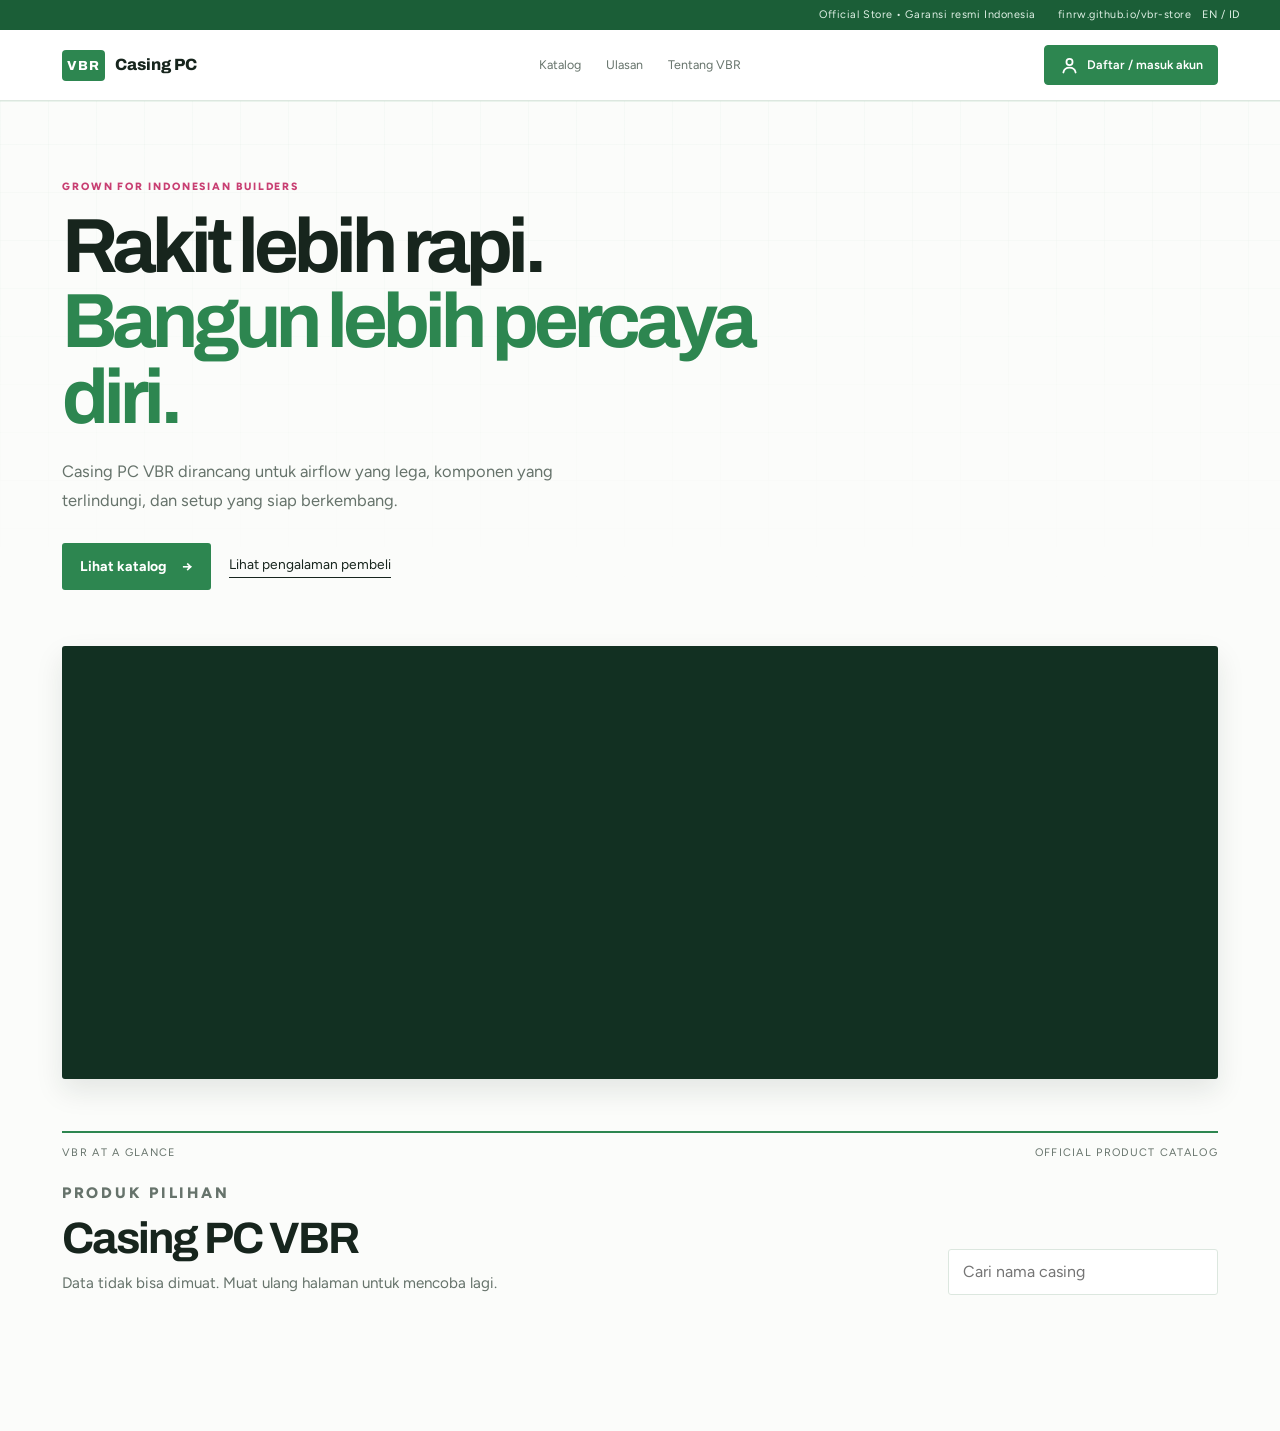
<file: index.html>
<!DOCTYPE html>
<html lang="id">
<head>
<meta charset="utf-8">
<meta name="viewport" content="width=device-width, initial-scale=1">
<title>VBR Casing PC</title>
<link rel="preconnect" href="https://fonts.googleapis.com">
<link rel="preconnect" href="https://fonts.gstatic.com" crossorigin>
<link href="https://fonts.googleapis.com/css2?family=Archivo:wght@600;800&family=Figtree:wght@400;500;600&display=swap" rel="stylesheet">
<style>
  :root {
    --bg: #F4F8F5;
    --surface: #FFFFFF;
    --ink: #173326;
    --muted: #63756B;
    --line: #D7E4DC;
    --accent: #2B8752;
    --radius: 14px;
  }
  * { box-sizing: border-box; margin: 0; }
  html { scroll-behavior: smooth; }
  body {
    background: var(--bg);
    color: var(--ink);
    font-family: "Figtree", system-ui, sans-serif;
    line-height: 1.5;
  }
  h1, h2, h3 { font-family: "Archivo", system-ui, sans-serif; line-height: 1.15; }
  .wrap { max-width: 1120px; margin: 0 auto; padding: 0 16px; }
  :focus-visible { outline: 3px solid var(--accent); outline-offset: 2px; }

  /* ---- Banner ---- */
  .banner {
    position: relative;
    margin-top: 16px;
    border-radius: var(--radius);
    overflow: hidden;
    aspect-ratio: 8 / 3;   /* sama dengan gambar 1600 x 600, tidak terpotong */
    background: #123022;
  }
  .slide {
    position: absolute; inset: 0;
    display: flex; align-items: flex-end;
    padding: 24px;
    background: linear-gradient(135deg, #173326 0%, #2B8752 140%);
    color: #fff;
    opacity: 0;
    visibility: hidden;
    transition: opacity .6s ease, visibility .6s;
  }
  .slide.aktif { opacity: 1; visibility: visible; }
  .slide img {
    position: absolute; inset: 0;
    width: 100%; height: 100%;
    object-fit: cover;
  }
  .slide-judul {
    position: relative;
    font-family: "Archivo", sans-serif;
    font-weight: 800;
    font-size: clamp(1.4rem, 4vw, 2.4rem);
  }
  .slide img + .slide-judul { display: none; }
  .dots {
    position: absolute; left: 0; right: 0; bottom: 10px;
    display: flex; justify-content: center; gap: 8px;
  }
  .dot {
    width: 10px; height: 10px; padding: 0;
    border-radius: 50%;
    border: 2px solid #fff;
    background: transparent;
    cursor: pointer;
  }
  .dot[aria-current="true"] { background: #fff; }

  /* ---- Judul & pencarian ---- */
  .kepala {
    display: flex; flex-wrap: wrap; align-items: end; justify-content: space-between;
    gap: 12px;
    margin: 28px 0 16px;
  }
  .kepala h1 { font-size: clamp(1.5rem, 4vw, 2rem); font-weight: 800; }
  .kepala p { color: var(--muted); font-size: .95rem; }
  .cari {
    width: 100%; max-width: 280px;
    padding: 10px 14px;
    border: 1.5px solid var(--line);
    border-radius: 10px;
    background: var(--surface);
    font: inherit; color: inherit;
  }
  .cari:focus { border-color: var(--accent); }

  /* ---- Grid produk ---- */
  .grid {
    display: grid;
    grid-template-columns: repeat(auto-fill, minmax(165px, 1fr));
    gap: 14px;
    padding-bottom: 48px;
  }
  @media (min-width: 720px) { .grid { grid-template-columns: repeat(auto-fill, minmax(230px, 1fr)); gap: 18px; } }
  .kartu {
    display: flex; flex-direction: column;
    text-align: left;
    background: var(--surface);
    border: 1px solid var(--line);
    border-radius: var(--radius);
    padding: 0;
    overflow: hidden;
    font: inherit; color: inherit;
    cursor: pointer;
  }
  .kartu:hover { border-color: var(--accent); }
  .foto {
    aspect-ratio: 1 / 1;
    display: grid; place-items: center;
    background: #F0F7F2;
    border-bottom: 1px solid var(--line);
  }
  .foto img { width: 100%; height: 100%; object-fit: contain; padding: 10px; }
  .foto span { font-family: "Archivo", sans-serif; font-weight: 800; font-size: 2rem; color: var(--line); }
  .info { padding: 12px 14px 14px; }
  .info h3 { font-size: 1rem; font-weight: 600; }
  .info p {
    margin-top: 4px;
    color: var(--muted);
    font-size: .88rem;
    display: -webkit-box; -webkit-line-clamp: 2; -webkit-box-orient: vertical;
    overflow: hidden;
  }
  .kosong { grid-column: 1 / -1; padding: 40px 0; text-align: center; color: var(--muted); }

  /* ---- Detail produk ---- */
  dialog {
    width: min(560px, calc(100% - 24px));
    max-height: calc(100% - 24px);
    margin: auto;
    padding: 0;
    border: none;
    border-radius: var(--radius);
    background: var(--surface);
    color: var(--ink);
    overflow: auto;
  }
  dialog::backdrop { background: rgba(15, 23, 34, .6); }
  .d-galeri { background: #F0F7F2; }
  .d-geser {
    display: flex;
    overflow-x: auto;
    scroll-snap-type: x mandatory;
    scrollbar-width: none;
  }
  .d-geser::-webkit-scrollbar { display: none; }
  .d-slide {
    flex: 0 0 100%;
    scroll-snap-align: center;
    aspect-ratio: 4 / 3;
    display: grid; place-items: center;
  }
  .d-slide img { width: 100%; height: 100%; object-fit: contain; padding: 14px; }
  .d-slide span { font-family: "Archivo", sans-serif; font-weight: 800; font-size: 3rem; color: var(--line); }
  .d-dots { display: flex; justify-content: center; gap: 10px; padding: 4px 0 12px; }
  .d-dot {
    width: 10px; height: 10px; padding: 0;
    border: none; border-radius: 50%;
    background: var(--line);
    cursor: pointer;
  }
  .d-dot[aria-current="true"] { background: var(--accent); }

  .d-pembungkus { position: relative; }
  .d-panah {
    position: absolute; top: 50%; transform: translateY(-50%);
    width: 44px; height: 44px; padding: 0 0 4px;
    border: none; border-radius: 50%;
    background: rgba(22, 32, 43, .65); color: #fff;
    font-size: 1.8rem; line-height: 1;
    display: grid; place-items: center;
    cursor: pointer;
  }
  .d-panah:hover { background: rgba(22, 32, 43, .9); }
  .d-panah.kiri { left: 10px; }
  .d-panah.kanan { right: 10px; }

  .d-putar { background: #F0F7F2; }
  .spin {
    aspect-ratio: 4 / 3;
    display: grid; place-items: center;
    touch-action: pan-y;
    cursor: grab;
    user-select: none; -webkit-user-select: none;
  }
  .spin:active { cursor: grabbing; }
  .spin img { width: 100%; height: 100%; object-fit: contain; padding: 14px; pointer-events: none; }
  .spin-status { padding: 0 12px 12px; text-align: center; color: var(--muted); font-size: .88rem; }
  .btn-putar {
    margin-bottom: 14px;
    padding: 8px 16px;
    border: 1.5px solid var(--accent);
    border-radius: 10px;
    background: transparent;
    color: var(--accent);
    font: inherit; font-weight: 600;
    cursor: pointer;
  }
  .d-isi { padding: 18px 20px 22px; }
  .d-isi h2 { font-size: 1.4rem; font-weight: 800; }
  .d-isi ul { margin: 12px 0 0; padding-left: 20px; color: var(--muted); }
  .d-isi li { margin-top: 4px; }
  .tutup {
    margin-top: 18px;
    padding: 10px 20px;
    border: none; border-radius: 10px;
    background: var(--ink); color: #fff;
    font: inherit; font-weight: 600;
    cursor: pointer;
  }

  @media (prefers-reduced-motion: reduce) {
    html { scroll-behavior: auto; }
    .slide { transition: none; }
  }
  [hidden] { display: none !important; }
  .info p.harga { color: var(--ink); font-weight: 600; -webkit-line-clamp: 1; }
  .d-harga { margin-top: 10px; font-weight: 800; font-size: 1.2rem; }
  .d-beli { margin-top: 16px; padding-top: 4px; border-top: 1px solid var(--line); }
  .d-beli label { display: block; margin-top: 12px; font-weight: 600; font-size: .9rem; }
  .d-beli input, .d-beli textarea { display: block; width: 100%; margin-top: 4px; padding: 9px 12px; border: 1.5px solid var(--line); border-radius: 10px; font: inherit; }
  .d-beli textarea { min-height: 80px; }
  .d-total { margin-top: 12px; font-weight: 600; }
  .d-captcha { margin-top: 12px; }
  .btn-pesan, .btn-wa { display: block; width: 100%; margin-top: 14px; padding: 12px; border: none; border-radius: 10px; background: var(--accent); color: #fff; font: inherit; font-weight: 600; text-align: center; text-decoration: none; cursor: pointer; }
  .btn-wa { background: #21824A; }
  .btn-pesan:disabled { opacity: .55; cursor: not-allowed; }
  .d-pesan { margin-top: 10px; font-size: .92rem; font-weight: 500; }
  .d-pesan.salah { color: #B83B3B; }
  .d-pesan.benar { color: #21824A; }
  .akun-bar { display:flex; flex-wrap:wrap; align-items:center; justify-content:flex-end; gap:10px; margin:-4px 0 18px; }
  .akun-btn { padding:9px 14px; border:1.5px solid var(--accent); border-radius:10px; background:#fff; color:var(--accent); font:inherit; font-weight:600; cursor:pointer; }
  .akun-email { color:var(--muted); font-size:.88rem; overflow-wrap:anywhere; }
  .akun-isi { padding:20px; }
  .akun-isi h2 { margin-bottom:12px; }
  .akun-isi label { display:block; margin-top:12px; font-weight:600; font-size:.9rem; }
  .akun-isi input, .akun-isi textarea { display:block; width:100%; margin-top:4px; padding:10px 12px; border:1.5px solid var(--line); border-radius:10px; font:inherit; }
  .akun-isi textarea { min-height:80px; }
  .akun-status { margin-top:10px; font-size:.92rem; }
  .akun-order { border-top:1px solid var(--line); padding:12px 0; font-size:.9rem; }
  .akun-order input[type=file] { width:100%; margin-top:8px; }
  .akun-order small { display:block; color:var(--muted); }
  .akun-google { margin-top:12px; min-height:42px; }
  .akun-isi select { display:block; width:100%; margin-top:4px; padding:10px 12px; border:1.5px solid var(--line); border-radius:10px; font:inherit; background:#fff; }
  .akun-isi input[readonly] { background:var(--bg); color:var(--muted); }
  .akun-info { margin:8px 0 0; font-size:.82rem; color:var(--muted); line-height:1.45; }
  .d-total small { display:block; font-weight:400; color:var(--muted); font-size:.85rem; margin-top:2px; }
  .d-beli .garansi input[type=checkbox] { width:20px; height:20px; margin:2px 0 0; padding:0; flex:none; }
  .d-beli label.garansi { display:flex; align-items:flex-start; gap:8px; }
  .garansi { display:flex; gap:8px; align-items:flex-start; margin-top:10px; font-size:.86rem; line-height:1.4; }
  .garansi input { margin-top:3px; flex:none; }
  .rekam-dlg { width:min(560px, 100%); max-height:100%; padding:12px; background:#123022; color:#fff; }
  .rekam-dlg video { display:block; width:100%; max-height:60vh; background:#000; border-radius:10px; }
  .rekam-waktu { margin-top:10px; text-align:center; font-weight:800; font-size:1.3rem; font-variant-numeric:tabular-nums; }
  .rekam-aktif .rekam-waktu { color:#FF6B6B; }
  .rekam-info { margin-top:6px; text-align:center; font-size:.88rem; color:#D7E4DC; }
  .rekam-aksi { display:grid; gap:8px; margin-top:12px; }
  .rekam-aksi .akun-btn { margin:0; padding:12px; }
  .akun-order a.akun-btn { display:block; text-align:center; text-decoration:none; box-sizing:border-box; padding:10px; }
  .akun-order small { display:block; }
  .peta-pilih { height:280px; margin-top:8px; border:1.5px solid var(--line); border-radius:10px; overflow:hidden; position:relative; z-index:0; }
  .pin-vbr { width:28px; height:28px; background:#E53935; border:3px solid #fff; border-radius:50% 50% 50% 0; transform:rotate(-45deg); box-shadow:0 2px 6px rgba(0,0,0,.4); }
  .peta-aksi { display:grid; grid-template-columns:1fr 1fr; gap:8px; margin-top:8px; }
  .akun-isi .peta-aksi .akun-btn { margin-top:0; }
  .peta-aksi .lebar { grid-column:1 / -1; }
  .akun-order .bintang { display:flex; align-items:center; flex-wrap:wrap; gap:2px; margin-top:6px; }
  .akun-order .bintang-btn { width:auto; border:none; background:transparent; color:#D39A26; font-size:1.9rem; line-height:1; padding:2px 6px; cursor:pointer; }
  .rating-kartu { margin:3px 0 0; color:#9A6500; font-weight:600; font-size:.88rem; }
  .btn-ulasan-media { display:inline-flex; align-items:center; justify-content:center; min-height:38px; margin:10px 0 2px 0; padding:8px 13px; border:1.5px solid var(--accent); border-radius:10px; background:#fff; color:var(--accent); font:inherit; font-weight:600; line-height:1.2; text-decoration:none; }
  .btn-ulasan-media:hover { background:#EDF7F0; }
  .btn-ulasan-media:active { transform:translateY(1px); }
  .dua-kolom { display:grid; grid-template-columns:1fr 1fr; gap:10px; }
  .akun-order textarea { width:100%; box-sizing:border-box; margin-top:6px; padding:10px; border:1.5px solid var(--line); border-radius:10px; font:inherit; }
  .akun-order label.garansi { display:flex; align-items:flex-start; gap:8px; margin-top:8px; font-size:.86rem; line-height:1.4; }
  .akun-order label.garansi input { width:20px; height:20px; margin:2px 0 0; padding:0; flex:none; }
  .catatan-harga { display:block; color:var(--muted); font-size:.85rem; margin-top:2px; }
  .akun-order video { width:100%; margin-top:8px; border-radius:10px; background:#000; }
  .akun-atau { margin:14px 0 4px; text-align:center; color:var(--muted); font-size:.88rem; }
  .akun-pilih { display:grid; gap:10px; margin-top:10px; }
  .akun-isi .akun-btn { width:100%; margin-top:10px; }
  .akun-status.salah { color:#B83B3B; }
  .akun-keluar { margin:12px 8px 0 0; padding:8px 12px; border:1px solid var(--line); border-radius:8px; background:#fff; font:inherit; cursor:pointer; }

  /* ---- Header: tombol akun + judul tengah ---- */
  .topbar { position: sticky; top: 0; z-index: 50; background: var(--surface); border-bottom: 1px solid var(--line); }
  .topbar-in { max-width: 1120px; margin: 0 auto; padding: 0 8px; height: 56px; display: grid; grid-template-columns: auto 1fr 48px; align-items: center; }
  .topbar-judul { text-align: center; font-family: "Archivo", system-ui, sans-serif; font-weight: 800; font-size: clamp(1.1rem, 4.5vw, 1.5rem); letter-spacing: .02em; }
  .btn-menu { min-width:44px; height:44px; padding:6px 9px; border:1px solid var(--line); border-radius:10px; background:transparent; color:var(--ink); display:inline-flex; align-items:center; justify-content:center; gap:7px; font:inherit; font-size:.78rem; font-weight:600; white-space:nowrap; cursor:pointer; }
  .btn-menu svg { width:21px; height:21px; flex:none; fill:none; stroke:currentColor; stroke-width:2; stroke-linecap:round; stroke-linejoin:round; }
  .btn-menu:hover { background: var(--bg); }
  .menu-panel { position: absolute; top: 56px; left: 8px; width: min(280px, calc(100% - 16px)); padding: 14px; background: var(--surface); border: 1px solid var(--line); border-radius: var(--radius); box-shadow: 0 8px 24px rgba(15,23,34,.18); }
  .menu-panel[hidden] { display: none; }
  .menu-panel .akun-email { display: block; margin-bottom: 10px; }
  .menu-panel .akun-btn { width: 100%; }

  /* Color refresh only: original layout and component placement preserved. */
  body { background-color: var(--bg); }
  .topbar { box-shadow: 0 1px 0 rgba(43,135,82,.08); }
  .kartu:hover { box-shadow: 0 8px 22px rgba(23,51,38,.08); }
  .foto { background: var(--surface); }

  /* ---- EMD-inspired editorial storefront layout ---- */
  :root { --bg:#fbfcfa; --surface:#fff; --ink:#17251d; --muted:#66736b; --line:#dce7df; --accent:#2d8650; --accent-dark:#1d6138; --pink:#c83f72; --radius:10px; }
  body { background:var(--bg); color:var(--ink); }
  body::before { content:""; position:fixed; inset:0; pointer-events:none; opacity:.42; background-image:linear-gradient(rgba(45,134,80,.075) 1px,transparent 1px),linear-gradient(90deg,rgba(45,134,80,.075) 1px,transparent 1px); background-size:48px 48px; mask-image:linear-gradient(to bottom,#000 0%,transparent 70%); z-index:-1; }
  .utility-bar { min-height:30px; padding:7px max(22px,calc((100% - 1200px)/2)); display:flex; justify-content:flex-end; gap:22px; background:#1b5e37; color:#dff0e5; font-size:.68rem; letter-spacing:.05em; }
  .topbar { background:rgba(255,255,255,.94); border-bottom:1px solid var(--line); backdrop-filter:blur(12px); }
  .topbar-in { max-width:1200px; height:70px; padding:0 22px; display:grid; grid-template-columns:1fr auto 1fr; align-items:center; gap:24px; }
  .brand { display:inline-flex; align-items:center; gap:10px; color:var(--ink); text-decoration:none; font-weight:800; justify-self:start; }
  .brand-mark { display:grid; place-items:center; width:43px; height:31px; background:var(--accent); color:#fff; border-radius:4px; font:800 .82rem/1 "Archivo",sans-serif; letter-spacing:.08em; }
  .brand-name { font-family:"Archivo",sans-serif; font-size:1.02rem; }
  .site-nav { display:flex; align-items:center; gap:25px; }
  .site-nav a { color:var(--muted); text-decoration:none; font-size:.78rem; }
  .site-nav a:hover { color:var(--accent); }
  .btn-menu { justify-self:end; min-width:auto; border:1px solid var(--accent); border-radius:4px; background:var(--accent); color:#fff; height:40px; padding:7px 14px; }
  .btn-menu:hover { background:var(--accent-dark); }
  .menu-panel { top:70px; left:auto; right:max(8px,calc((100% - 1156px)/2)); border-radius:4px; box-shadow:0 16px 36px rgba(23,37,29,.14); }
  .wrap { max-width:1200px; padding:0 22px 70px; }
  .hero-intro { max-width:760px; padding:78px 0 52px; }
  .eyebrow { color:var(--pink); font-size:.66rem; font-weight:800; letter-spacing:.18em; text-transform:uppercase; }
  .hero-intro h1 { margin-top:14px; font-size:clamp(2.45rem,6vw,5.2rem); letter-spacing:-.065em; line-height:.98; }
  .hero-intro h1 em { color:var(--accent); font-style:normal; }
  .hero-copy { max-width:560px; margin-top:22px; color:var(--muted); font-size:1.03rem; line-height:1.75; }
  .hero-actions { display:flex; align-items:center; gap:18px; margin-top:28px; flex-wrap:wrap; }
  .hero-cta { display:inline-flex; gap:16px; align-items:center; padding:13px 18px; background:var(--accent); color:#fff; text-decoration:none; font-weight:700; font-size:.88rem; border-radius:3px; }
  .hero-cta:hover { background:var(--accent-dark); }
  .hero-link { color:var(--ink); text-decoration:none; font-size:.86rem; border-bottom:1px solid var(--ink); padding-bottom:3px; }
  .banner { margin-top:4px; border-radius:3px; box-shadow:0 12px 28px rgba(23,37,29,.1); }
  .section-rule { display:flex; justify-content:space-between; border-top:2px solid var(--accent); margin-top:52px; padding-top:12px; color:var(--muted); font-size:.68rem; letter-spacing:.12em; text-transform:uppercase; }
  .kepala { margin:20px 0 18px; align-items:end; }
  .kepala h2 { margin-top:9px; font-size:clamp(1.8rem,4vw,2.75rem); letter-spacing:-.045em; }
  .kepala h1 { display:none; }
  .kepala p:not(.eyebrow) { margin-top:8px; }
  .cari { border-radius:3px; max-width:270px; }
  .grid { grid-template-columns:repeat(auto-fill,minmax(230px,1fr)); gap:16px; }
  .kartu { border-radius:3px; box-shadow:0 4px 14px rgba(23,37,29,.04); }
  .kartu:hover { border-color:var(--accent); box-shadow:0 10px 24px rgba(23,37,29,.1); transform:translateY(-2px); }
  .foto { background:#f4f8f4; }
  .info h3 { font-size:1.05rem; }
  .info p.harga { color:var(--accent); }
  .btn-pesan { background:var(--accent); border-radius:3px; }
  .btn-pesan:hover { background:var(--accent-dark); }
  .btn-wa { background:#217846; border-radius:3px; }
  .akun-btn,.btn-putar,.btn-ulasan-media { border-radius:3px; }
  .tutup { border-radius:3px; }
  @media (max-width:700px) { .utility-bar { justify-content:space-between; padding-inline:12px; font-size:.58rem; } .topbar-in { height:62px; padding-inline:12px; grid-template-columns:1fr auto; } .site-nav { display:none; } .brand-name { display:none; } .btn-menu span { display:none; } .btn-menu { width:41px; padding:7px; } .menu-panel { top:62px; right:8px; } .hero-intro { padding:52px 0 36px; } .hero-intro h1 { font-size:clamp(2.35rem,13vw,4rem); } .hero-copy { font-size:.92rem; } .wrap { padding-inline:12px; } .section-rule { margin-top:34px; font-size:.57rem; } }

</style>
<script src="https://challenges.cloudflare.com/turnstile/v0/api.js?render=explicit" async defer></script>
<script src="https://accounts.google.com/gsi/client" async defer></script>
</head>
<body>

<div class="utility-bar"><span>Official Store &bull; Garansi resmi Indonesia</span><span>finrw.github.io/vbr-store &nbsp; EN / ID</span></div>
<header class="topbar">
  <div class="topbar-in">
    <a class="brand" href="./"><span class="brand-mark">VBR</span><span class="brand-name">Casing PC</span></a>
    <nav class="site-nav" aria-label="Navigasi utama"><a href="#katalog">Katalog</a><a href="ulasan.html">Ulasan</a><a href="#tentang">Tentang VBR</a></nav>
    <button class="btn-menu" id="btnMenu" type="button" aria-label="Daftar akun" aria-expanded="false" aria-controls="menuPanel"><svg viewBox="0 0 24 24" aria-hidden="true"><circle cx="12" cy="8" r="3.5"></circle><path d="M5 20c.7-3.4 3.2-5.5 7-5.5s6.3 2.1 7 5.5"></path></svg><span>Daftar / masuk akun</span></button>
  </div>
  <div class="menu-panel" id="menuPanel" hidden>
    <span class="akun-email" id="akunRingkas">Belum login</span>
    <button class="akun-btn" id="btnAkun" type="button">Daftar / Masuk</button>
  </div>
</header>

<main class="wrap">
  <section class="hero-intro" id="tentang">
    <p class="eyebrow">Grown for Indonesian builders</p>
    <h1>Rakit lebih rapi.<br><em>Bangun lebih percaya diri.</em></h1>
    <p class="hero-copy">Casing PC VBR dirancang untuk airflow yang lega, komponen yang terlindungi, dan setup yang siap berkembang.</p>
    <div class="hero-actions"><a class="hero-cta" href="#katalog">Lihat katalog <span>→</span></a><a class="hero-link" href="ulasan.html">Lihat pengalaman pembeli</a></div>
  </section>

  <section class="banner" id="banner" aria-label="Banner VBR"></section>

  <div class="section-rule"><span>VBR at a glance</span><span>Official product catalog</span></div>
  <div class="kepala" id="katalog">
    <div>
      <p class="eyebrow">Produk pilihan</p>
      <h2>Casing PC VBR</h2>
      <p id="jumlah">Memuat produk…</p>
    </div>
    <input class="cari" id="cari" type="search" placeholder="Cari nama casing" aria-label="Cari nama casing">
  </div>

  <section class="grid" id="grid"></section>
</main>

<dialog id="detail">
  <div class="d-galeri" id="dGaleri"></div>
  <div class="d-putar" id="dPutar" hidden></div>
  <div class="d-isi">
    <button class="btn-putar" id="dBtn360" type="button" hidden>Putar 360°</button>
    <h2 id="dNama"></h2>
    <ul id="dList"></ul>
    <div class="d-beli" id="dBeli"></div>
    <button class="tutup" id="dTutup" type="button">Tutup</button>
  </div>
</dialog>

<dialog id="akunDlg">
  <div class="akun-isi">
    <h2 id="akunJudul">Daftar / Masuk</h2>
    <p class="akun-status" id="akunStatus" role="status"></p>

    <section id="akunMasuk">
      <p>Daftar atau masuk dulu supaya bisa membeli barang.</p>
      <div class="akun-google" id="googleBtnAkun"></div>
      <p class="akun-info">Login Google hanya untuk memastikan nama dan email Anda asli. Kami tidak mendapat password atau data lain dari akun Google Anda. Layar Google menyebut finrw.github.io karena itu alamat situs toko ini, bukan karena terhubung ke akun GitHub.</p>
      <p class="akun-atau">atau</p>
      <div class="akun-pilih">
        <button class="akun-btn" id="btnPilihDaftar" type="button">Daftar dengan email</button>
        <button class="akun-btn" id="btnPilihMasuk" type="button">Masuk dengan email</button>
      </div>
    </section>

    <section id="akunDaftar" hidden>
      <form id="formDaftar">
        <div id="fieldsDaftar"></div>
        <div class="d-captcha" id="capDaftar"></div>
        <button class="btn-pesan" type="submit" id="btnKirimKodeDaftar">Kirim kode ke email</button>
        <button class="akun-btn" type="button" data-kembali>Kembali</button>
      </form>
    </section>

    <section id="akunMasukEmail" hidden>
      <form id="formMasukEmail">
        <label for="masukEmail">Email terdaftar</label>
        <input id="masukEmail" type="email" maxlength="120" autocomplete="email" required>
        <div class="d-captcha" id="capMasuk"></div>
        <button class="btn-pesan" type="submit" id="btnKirimKodeMasuk">Kirim kode ke email</button>
        <button class="akun-btn" type="button" data-kembali>Kembali</button>
      </form>
    </section>

    <section id="akunKode" hidden>
      <form id="formKode">
        <p id="kodeInfo"></p>
        <label for="inputKode">Kode 6 angka</label>
        <input id="inputKode" type="text" inputmode="numeric" maxlength="6" autocomplete="one-time-code" required>
        <button class="btn-pesan" type="submit" id="btnKode">Verifikasi</button>
        <button class="akun-btn" type="button" data-kembali>Kembali</button>
      </form>
    </section>

    <section id="akunLengkapi" hidden>
      <p>Akun Anda belum terdaftar lengkap. Lengkapi data berikut supaya bisa membeli.</p>
      <form id="formLengkapi">
        <div id="fieldsLengkapi"></div>
        <button class="btn-pesan" type="submit" id="btnLengkapi">Selesaikan pendaftaran</button>
      </form>
      <button class="akun-keluar" type="button" data-keluar>Keluar dari akun</button>
    </section>

    <section id="akunProfil" hidden>
      <p class="akun-email" id="akunEmail"></p>
      <form id="formProfil">
        <div id="fieldsProfil"></div>
        <button class="btn-pesan" type="submit" id="btnSimpanProfil">Simpan profil</button>
      </form>
      <h3 style="margin-top:22px">Riwayat pesanan</h3>
      <div id="akunPesanan"></div>
      <button class="akun-keluar" type="button" data-keluar>Keluar dari akun</button>
    </section>

    <button class="tutup" id="tutupAkun" type="button">Tutup</button>
  </div>
</dialog>

<script>
/* ============================================================
   PENGATURAN
   - FOTO   : folder gambar (nama file saja yang ditulis di data)
   - API_URL: nanti diisi URL Apps Script. Kosong = pakai DATA_CONTOH
   ============================================================ */
const FOTO = 'foto/';
let WA_ADMIN = '';   // diambil dari server setelah pelanggan terdaftar masuk (tidak ditulis di halaman)
const TURNSTILE_SITEKEY = '0x4AAAAAAFnxjNX-qad3QCXF';   // site key Cloudflare Turnstile (publik)
const GOOGLE_CLIENT_ID = '292803477286-3l8s1dndbb7ld0p772vnvujdcop9hpof.apps.googleusercontent.com'; // OAuth Web client ID; samakan dengan Script Properties GOOGLE_CLIENT_ID
const BATAS_QTY = 2;            // harus sama dengan batas checkout di backend
const API_URL = 'https://script.google.com/macros/s/AKfycbycNPt2NhAUIpFCMBjzVbsiGqBkcop6X8Qxn42Mr354oBWsCATRnQX7xEFz-yAVrvzqZA/exec';

/* Data contoh. Nanti digantikan data dari spreadsheet.
   "gambar": satu atau beberapa nama file, dipisah tanda |
             (gambar pertama jadi foto kotak, semuanya jadi slide di pop-up)
   "putar360": opsional. Dua cara menulis:
             a) daftar nama file: 1p100-01.jpeg|2p100-02.jpeg|3p100-03.jpeg
             b) awalan|jumlah: vbr-aegis-m1-360|24
                (file: vbr-aegis-m1-360-01.webp sampai ...-24.webp)
   "detail": pisahkan tiap baris dengan tanda |  */
const DATA_CONTOH = {
  banner: [
    { gambar: 'vbr-banner1.webp', judul: 'Casing PC VBR' },
    { gambar: 'vbr-banner2.webp', judul: 'Airflow lega, rakit lebih rapi' },
    { gambar: 'vbr-banner3.webp', judul: 'Pilihan casing untuk semua kebutuhan' }
  ],
  produk: [
    { nama: 'VBR Aegis M1',  gambar: 'vbr-aegis-m1.webp|vbr-aegis-m1-2.webp|vbr-aegis-m1-3.webp', putar360: 'vbr-aegis-m1-360|24',  detail: 'Ukuran: Mid Tower|Motherboard: ATX, mATX, ITX|Panel samping: Kaca tempered|Kipas bawaan: 3 unit' },
    { nama: 'VBR Aegis M2',  gambar: 'vbr-aegis-m2.webp',  detail: 'Ukuran: Mid Tower|Motherboard: ATX, mATX, ITX|Panel depan: Mesh|Kipas bawaan: 4 unit' },
    { nama: 'VBR Nova Mini', gambar: 'vbr-nova-mini.webp', detail: 'Ukuran: Mini Tower|Motherboard: mATX, ITX|Panel samping: Akrilik|Kipas bawaan: 1 unit' },
    { nama: 'VBR Titan X',   gambar: 'vbr-titan-x.webp',   detail: 'Ukuran: Full Tower|Motherboard: E-ATX, ATX, mATX|Panel samping: Kaca tempered|Dukungan radiator: 360 mm' },
    { nama: 'VBR Lite 01',   gambar: 'vbr-lite-01.webp',   detail: 'Ukuran: Mid Tower|Motherboard: ATX, mATX|Panel samping: Akrilik|Cocok untuk PC kantor' },
    { nama: 'VBR Lite 02',   gambar: 'vbr-lite-02.webp',   detail: 'Ukuran: Mid Tower|Motherboard: ATX, mATX|Panel depan: Mesh|Cocok untuk PC kantor' }
  ]
};

/* ============================================================
   AMBIL DATA
   Format yang diharapkan dari Apps Script nanti:
   { banner: [{gambar, judul}], produk: [{nama, gambar, detail}] }
   ============================================================ */
async function ambilData() {
  if (!API_URL) return DATA_CONTOH;
  const res = await fetch(API_URL, { cache: 'no-store' });
  if (!res.ok) throw new Error('Gagal mengambil data');
  return res.json();
}

/* ============================================================
   BANNER (geser otomatis)
   ============================================================ */
function buatBanner(daftar) {
  const box = document.getElementById('banner');
  box.textContent = '';
  if (!daftar || !daftar.length) { box.hidden = true; return; }

  const slides = daftar.map((b, i) => {
    const s = document.createElement('div');
    s.className = 'slide' + (i === 0 ? ' aktif' : '');

    if (b.gambar) {
      const img = document.createElement('img');
      img.src = FOTO + b.gambar;
      img.alt = b.judul || 'Banner VBR';
      img.loading = i === 0 ? 'eager' : 'lazy';
      img.onerror = () => img.remove();   // kalau gambar belum ada, tampil judul
      s.appendChild(img);
    }
    const t = document.createElement('div');
    t.className = 'slide-judul';
    t.textContent = b.judul || '';
    s.appendChild(t);

    box.appendChild(s);
    return s;
  });

  if (slides.length < 2) return;

  const dots = document.createElement('div');
  dots.className = 'dots';
  const tombol = slides.map((_, i) => {
    const d = document.createElement('button');
    d.type = 'button';
    d.className = 'dot';
    d.setAttribute('aria-label', 'Banner ' + (i + 1));
    d.onclick = () => { pindah(i); mulaiTimer(); };
    dots.appendChild(d);
    return d;
  });
  box.appendChild(dots);

  let now = 0, timer;
  function pindah(i) {
    slides[now].classList.remove('aktif');
    now = (i + slides.length) % slides.length;
    slides[now].classList.add('aktif');
    tombol.forEach((d, k) => d.setAttribute('aria-current', k === now));
  }
  function mulaiTimer() {
    clearInterval(timer);
    if (matchMedia('(prefers-reduced-motion: reduce)').matches) return;
    timer = setInterval(() => pindah(now + 1), 5000);
  }
  pindah(0);
  mulaiTimer();
  box.addEventListener('mouseenter', () => clearInterval(timer));
  box.addEventListener('mouseleave', mulaiTimer);
}

/* ============================================================
   PRODUK
   ============================================================ */
let semuaProduk = [];
const grid = document.getElementById('grid');
const jumlah = document.getElementById('jumlah');

function barisDetail(teks) {
  return String(teks || '').split('|').map(s => s.trim()).filter(Boolean);
}

/* Kolom gambar bisa berisi beberapa nama file dipisah | */
function daftarGambar(p) {
  return String(p.gambar || '').split('|').map(s => s.trim()).filter(Boolean);
}

function buatFoto(p, kelas) {
  const wadah = document.createElement('div');
  wadah.className = kelas;
  const fallback = () => {
    wadah.textContent = '';
    const s = document.createElement('span');
    s.textContent = (p.nama || '?').trim().charAt(0).toUpperCase();
    wadah.appendChild(s);
  };
  const pertama = daftarGambar(p)[0];
  if (!pertama) { fallback(); return wadah; }
  const img = document.createElement('img');
  img.src = FOTO + pertama;
  img.alt = p.nama;
  img.loading = 'lazy';
  img.onerror = fallback;
  wadah.appendChild(img);
  return wadah;
}

const teksRating = p => (p.ulasan > 0 ? '★ ' + Number(p.rating).toFixed(1) + ' · ' + p.ulasan + ' ulasan' : '');

function tampilkan(daftar) {
  grid.textContent = '';
  jumlah.textContent = daftar.length + ' produk';

  if (!daftar.length) {
    const k = document.createElement('p');
    k.className = 'kosong';
    k.textContent = 'Produk tidak ditemukan. Coba kata kunci lain.';
    grid.appendChild(k);
    return;
  }

  daftar.forEach(p => {
    const kartu = document.createElement('button');
    kartu.type = 'button';
    kartu.className = 'kartu';
    kartu.appendChild(buatFoto(p, 'foto'));

    const info = document.createElement('div');
    info.className = 'info';
    const h = document.createElement('h3');
    h.textContent = p.nama;
    const ringkas = document.createElement('p');
    ringkas.textContent = barisDetail(p.detail).join(' · ');
    info.append(h, ringkas);
    if (p.ulasan > 0) info.appendChild(Object.assign(document.createElement('p'), { className: 'rating-kartu', textContent: teksRating(p) }));
    if (p.harga !== '' && p.harga !== undefined) {
      const hg = document.createElement('p');
      hg.className = 'harga';
      hg.textContent = rp(p.harga) + (infoStok(p) ? ' · ' + infoStok(p) : '');
      info.appendChild(hg);
    }
    kartu.appendChild(info);

    kartu.onclick = () => bukaDetail(p);
    grid.appendChild(kartu);
  });
}

/* ============================================================
   DETAIL PRODUK
   ============================================================ */
const dlg = document.getElementById('detail');

let geserAktif = null;   // fungsi pindah foto untuk pop-up yang sedang terbuka

function buatGaleri(p) {
  const g = document.getElementById('dGaleri');
  g.textContent = '';

  const daftar = daftarGambar(p);
  const items = daftar.length ? daftar : [''];

  const geser = document.createElement('div');
  geser.className = 'd-geser';

  items.forEach((nama, i) => {
    const s = document.createElement('div');
    s.className = 'd-slide';
    const fallback = () => {
      s.textContent = '';
      const t = document.createElement('span');
      t.textContent = (p.nama || '?').trim().charAt(0).toUpperCase();
      s.appendChild(t);
    };
    if (!nama) {
      fallback();
    } else {
      const img = document.createElement('img');
      img.src = FOTO + nama;
      img.alt = p.nama + ' foto ' + (i + 1);
      img.loading = i === 0 ? 'eager' : 'lazy';
      img.onerror = fallback;
      s.appendChild(img);
    }
    geser.appendChild(s);
  });
  const bungkus = document.createElement('div');
  bungkus.className = 'd-pembungkus';
  bungkus.appendChild(geser);
  g.appendChild(bungkus);

  geserAktif = null;
  if (items.length < 2) return;

  // Panah kiri/kanan (untuk pengguna desktop) + tombol panah di keyboard
  const pindahFoto = arah => {
    const lebar = geser.clientWidth;
    const sekarang = Math.round(geser.scrollLeft / lebar);
    const tujuan = (sekarang + arah + items.length) % items.length;
    geser.scrollTo({ left: tujuan * lebar, behavior: 'smooth' });
  };
  geserAktif = pindahFoto;
  [['kiri', -1, '‹', 'Foto sebelumnya'], ['kanan', 1, '›', 'Foto berikutnya']].forEach(([kls, arah, simbol, label]) => {
    const b = document.createElement('button');
    b.type = 'button';
    b.className = 'd-panah ' + kls;
    b.textContent = simbol;
    b.setAttribute('aria-label', label);
    b.onclick = () => pindahFoto(arah);
    bungkus.appendChild(b);
  });

  const dots = document.createElement('div');
  dots.className = 'd-dots';
  const tombol = items.map((_, i) => {
    const d = document.createElement('button');
    d.type = 'button';
    d.className = 'd-dot';
    d.setAttribute('aria-label', 'Foto ' + (i + 1));
    d.onclick = () => geser.scrollTo({ left: i * geser.clientWidth, behavior: 'smooth' });
    dots.appendChild(d);
    return d;
  });
  g.appendChild(dots);

  const tandai = i => tombol.forEach((d, k) => d.setAttribute('aria-current', k === i));
  geser.addEventListener('scroll', () => tandai(Math.round(geser.scrollLeft / geser.clientWidth)));
  tandai(0);
}

/* Kolom putar360 berisi: awalan|jumlah   contoh: vbr-aegis-m1-360|24
   Nama file frame: awalan-01.webp sampai awalan-24.webp */
function baca360(p) {
  const bagian = String(p.putar360 || '').split(/[|,]/).map(s => s.trim()).filter(Boolean);

  // Cara 1: daftar nama file lengkap, contoh: 1p100-01.jpeg|2p100-02.jpeg|3p100-03.jpeg
  if (bagian.length >= 2 && bagian.every(s => /\.(webp|jpe?g|png)$/i.test(s))) {
    return { daftar: bagian, jumlah: bagian.length };
  }
  // Cara 2: awalan|jumlah, contoh: vbr-aegis-m1-360|24
  const jumlah = parseInt(bagian[1], 10);
  if (bagian.length === 2 && jumlah >= 2) return { awalan: bagian[0], jumlah };
  return null;
}

function siapkan360(p) {
  const btn = document.getElementById('dBtn360');
  const gal = document.getElementById('dGaleri');
  const put = document.getElementById('dPutar');

  put.hidden = true;
  put.textContent = '';
  gal.hidden = false;
  btn.textContent = 'Putar 360°';
  btn.onclick = null;

  const info = baca360(p);
  btn.hidden = !info;
  if (!info) return;

  let terbuka = false;
  btn.onclick = () => {
    terbuka = !terbuka;
    gal.hidden = terbuka;
    put.hidden = !terbuka;
    btn.textContent = terbuka ? 'Lihat foto' : 'Putar 360°';
    if (terbuka) mulaiPutar(put, p, info);
  };
}

function mulaiPutar(wadah, p, info) {
  if (wadah.firstChild) return;   // sudah dibuat sebelumnya

  const total = info.jumlah;
  const frame = i => info.daftar
    ? FOTO + info.daftar[i]
    : FOTO + info.awalan + '-' + String(i + 1).padStart(2, '0') + '.webp';

  const area = document.createElement('div');
  area.className = 'spin';
  area.tabIndex = 0;
  area.setAttribute('role', 'img');
  area.setAttribute('aria-label', p.nama + ', tampilan 360 derajat. Geser untuk memutar.');
  const img = document.createElement('img');
  img.alt = '';
  img.draggable = false;
  area.appendChild(img);

  const status = document.createElement('p');
  status.className = 'spin-status';
  status.textContent = 'Memuat foto 360°…';
  wadah.append(area, status);

  let idx = 0, siap = false, menggeser = false, mulaiX = 0, mulaiIdx = 0;
  let muat = 0, gagal = 0;

  const tampil = i => {
    idx = ((i % total) + total) % total;
    img.src = frame(idx);
  };

  const cekSelesai = () => {
    const selesai = muat + gagal;
    if (selesai < total) {
      status.textContent = 'Memuat foto 360° ' + selesai + '/' + total;
      return;
    }
    if (gagal) {
      wadah.textContent = '';
      const m = document.createElement('p');
      m.className = 'spin-status';
      m.style.padding = '40px 12px';
      m.textContent = 'Foto 360° belum tersedia untuk produk ini.';
      wadah.appendChild(m);
      return;
    }
    siap = true;
    status.textContent = 'Geser ke kiri atau kanan untuk memutar';
  };

  // Muat semua frame dulu supaya putarannya mulus
  for (let i = 0; i < total; i++) {
    const im = new Image();
    im.onload = () => { muat++; cekSelesai(); };
    im.onerror = () => { gagal++; cekSelesai(); };
    im.src = frame(i);
  }
  tampil(0);

  area.addEventListener('pointerdown', e => {
    if (!siap) return;
    menggeser = true;
    mulaiX = e.clientX;
    mulaiIdx = idx;
    area.setPointerCapture(e.pointerId);
  });
  area.addEventListener('pointermove', e => {
    if (!menggeser) return;
    // geser selebar kotak = satu putaran penuh
    const langkah = Math.round((e.clientX - mulaiX) / ((area.clientWidth || 300) / total));
    tampil(mulaiIdx - langkah);
  });
  const lepas = () => { menggeser = false; };
  area.addEventListener('pointerup', lepas);
  area.addEventListener('pointercancel', lepas);
  area.addEventListener('keydown', e => {
    if (!siap) return;
    if (e.key === 'ArrowLeft')  { tampil(idx + 1); e.preventDefault(); }
    if (e.key === 'ArrowRight') { tampil(idx - 1); e.preventDefault(); }
  });
}


/* ---- Stok selalu dicek ulang (data di layar hanya salinan saat halaman dibuka) ---- */
async function segarkanStok() {
  if (!API_URL) return;
  try {
    const d = await ambilData();
    (d.produk || []).forEach(n => {
      const lama = semuaProduk.find(x => x.nama === n.nama);
      if (lama) { lama.stok = n.stok; lama.status = n.status; lama.harga = n.harga; lama.rating = n.rating; lama.ulasan = n.ulasan; }
    });
    const q = $('cari').value.trim().toLowerCase();
    tampilkan(semuaProduk.filter(x => x.nama.toLowerCase().includes(q)));
  } catch (e) {}
}
function perbaruiInfoStok(p) {
  const box = $('dBeli'), h = box.querySelector('.d-harga');
  if (h && p.harga !== '') h.textContent = rp(Number(p.harga)) + (infoStok(p) ? ' · ' + infoStok(p) : '');
  const q = box.querySelector('input[type=number]');
  if (q && Number(p.stok) > 0) q.max = Math.min(99, Number(p.stok));
  const k = box.querySelector('button[type=submit]');
  if (k && p.status === 'Habis') k.disabled = true;
}
document.addEventListener('visibilitychange', () => { if (!document.hidden) segarkanStok(); });

function bukaDetail(p) {
  produkAktif = p;
  buatGaleri(p);
  siapkan360(p);
  buatBeli(p);
  segarkanStok().then(() => { if (produkAktif === p && dlg.open) perbaruiInfoStok(p); });
  document.getElementById('dNama').textContent = p.nama;
  let dr = document.getElementById('dRating');
  if (!dr) { dr = document.createElement('p'); dr.id = 'dRating'; dr.className = 'rating-kartu'; document.getElementById('dNama').after(dr); }
  dr.textContent = teksRating(p) + ' '; dr.hidden = !(p.ulasan > 0);
  if (p.ulasan > 0) dr.appendChild(mk('a', { className:'btn-ulasan-media', href:'ulasan.html?produk=' + encodeURIComponent(p.nama), textContent:'Lihat ulasan, foto & video' }));
  const ul = document.getElementById('dList');
  ul.textContent = '';
  barisDetail(p.detail).forEach(t => {
    const li = document.createElement('li');
    li.textContent = t;
    ul.appendChild(li);
  });
  dlg.showModal();
}
/* ============================================================
   HARGA & CHECKOUT (verifikasi harga, stok, dan captcha dilakukan di Apps Script)
   ============================================================ */
const rp = n => 'Rp ' + Number(n).toLocaleString('id-ID');
const infoStok = p => p.status === 'Habis' ? 'Habis' : (p.stok !== '' && p.stok !== undefined ? 'Stok ' + p.stok : (p.status || ''));
const normHp = v => { let s = String(v).replace(/[^0-9+]/g, ''); if (s.indexOf('+62') === 0) s = '0' + s.slice(3); else if (s.indexOf('62') === 0) s = '0' + s.slice(2); return s; };
const waLink = t => 'https://wa.me/' + WA_ADMIN + '?text=' + encodeURIComponent(t);
const mk = (tag, a) => Object.assign(document.createElement(tag), a);
const $ = id => document.getElementById(id);
let widgetId = null;
let customerToken = '';
let customerUser = null;
let akunCache = null, tandaProfil = '', tandaLengkapi = '', tandaPesanan = '';
let produkAktif = null;
try { customerToken = localStorage.getItem('vbr_customer_token') || sessionStorage.getItem('vbr_customer_token') || ''; } catch (e) {}

async function panggilAPI(aksi, data) {
  if (!API_URL) throw new Error('API website belum dikonfigurasi.');
  const res = await fetch(API_URL, { method:'POST', headers:{'Content-Type':'text/plain;charset=utf-8'}, body:JSON.stringify(Object.assign({aksi}, data || {})) });
  const j = await res.json();
  if (!j.ok) throw new Error(j.pesan || 'Permintaan gagal');
  return j;
}
function segarkanRingkas() {
  let t = 'Belum login';
  if (customerToken) t = customerUser ? customerUser.email + (customerUser.terdaftar ? '' : ' (belum lengkap)') : 'Memeriksa sesi…';
  $('akunRingkas').textContent = t;
  $('btnAkun').textContent = customerToken ? 'Akun & Pesanan' : 'Daftar / Masuk';
}
function simpanSesiPelanggan(t) {
  customerToken = t || '';
  if (!t) { WA_ADMIN = ''; akunCache = null; tandaProfil = tandaLengkapi = tandaPesanan = ''; fProfil = fLengkapi = null; }
  try {
    if (customerToken) localStorage.setItem('vbr_customer_token', customerToken);
    else { localStorage.removeItem('vbr_customer_token'); sessionStorage.removeItem('vbr_customer_token'); }
  } catch (e) {}
  segarkanRingkas();
}
function siapkanTombolGoogle(id) {
  const wadah = document.getElementById(id);
  wadah.textContent = '';
  if (!GOOGLE_CLIENT_ID || GOOGLE_CLIENT_ID.startsWith('ISI_CLIENT_ID')) {
    wadah.textContent = 'Login Google belum dikonfigurasi. Admin perlu mengisi GOOGLE_CLIENT_ID.';
    return;
  }
  const coba = () => {
    if (!window.google || !google.accounts || !google.accounts.id) { setTimeout(coba, 300); return; }
    google.accounts.id.initialize({ client_id: GOOGLE_CLIENT_ID, callback: tanganiLoginGoogle, auto_select: true });
    google.accounts.id.renderButton(wadah, { theme:'outline', size:'large', text:'signin_with', shape:'rectangular', width:280, locale:'id' });
  };
  coba();
}
async function tanganiLoginGoogle(response) {
  try {
    sAkun('Memverifikasi akun Google…');
    const r = await panggilAPI('customerLogin', { idToken: response.credential });
    customerUser = r.user || null;
    simpanSesiPelanggan(r.customerToken);
    sAkun(r.user && r.user.terdaftar ? 'Login berhasil.' : 'Lengkapi data pendaftaran di bawah.');
    await muatAkunPelanggan();
  } catch (e) {
    sAkun(e.message, true);
  }
}

const sAkun = (t, salah) => { const el = $('akunStatus'); el.textContent = t || ''; el.className = 'akun-status' + (salah ? ' salah' : ''); };
const BAGIAN_AKUN = ['akunMasuk', 'akunDaftar', 'akunMasukEmail', 'akunKode', 'akunLengkapi', 'akunProfil'];
const JUDUL_AKUN = { akunMasuk:'Daftar / Masuk', akunDaftar:'Daftar akun baru', akunMasukEmail:'Masuk dengan email', akunKode:'Verifikasi email', akunLengkapi:'Lengkapi pendaftaran', akunProfil:'Akun saya' };
let widgetAkun = null, emailKode = '', fDaftar = null, fLengkapi = null, fProfil = null;

function hapusCaptchaAkun() {
  if (widgetAkun !== null && window.turnstile) { try { turnstile.remove(widgetAkun); } catch (e) {} }
  widgetAkun = null;
}
function pasangCaptchaAkun(el) {
  if (!el) return;
  el.textContent = '';
  if (!TURNSTILE_SITEKEY || !window.turnstile) { el.textContent = 'Verifikasi captcha belum siap. Muat ulang halaman.'; return; }
  widgetAkun = turnstile.render(el, { sitekey: TURNSTILE_SITEKEY });
}
const tokenCaptchaAkun = () => (widgetAkun !== null && window.turnstile) ? turnstile.getResponse(widgetAkun) : '';
const ulangCaptchaAkun = () => { if (widgetAkun !== null && window.turnstile) { try { turnstile.reset(widgetAkun); } catch (e) {} } };

function tampilAkun(id) {
  hapusCaptchaAkun();
  BAGIAN_AKUN.forEach(b => { $(b).hidden = (b !== id); });
  $('akunJudul').textContent = JUDUL_AKUN[id];
  if (id === 'akunDaftar') pasangCaptchaAkun($('capDaftar'));
  if (id === 'akunMasukEmail') pasangCaptchaAkun($('capMasuk'));
}

function muatLeaflet() {
  if (window.L) return Promise.resolve();
  if (window._leafletMuat) return window._leafletMuat;
  window._leafletMuat = new Promise((ok, gagal) => {
    const css = document.createElement('link');
    css.rel = 'stylesheet'; css.href = 'https://cdnjs.cloudflare.com/ajax/libs/leaflet/1.9.4/leaflet.min.css';
    document.head.appendChild(css);
    const js = document.createElement('script');
    js.src = 'https://cdnjs.cloudflare.com/ajax/libs/leaflet/1.9.4/leaflet.min.js';
    js.onload = ok;
    js.onerror = () => { window._leafletMuat = null; gagal(new Error('Peta gagal dimuat')); };
    document.head.appendChild(js);
  });
  return window._leafletMuat;
}
function hariIni() {
  const d = new Date();
  return d.getFullYear() + '-' + String(d.getMonth() + 1).padStart(2, '0') + '-' + String(d.getDate()).padStart(2, '0');
}
function isiField(wadah, o) {
  wadah.textContent = '';
  const f = {}, n = o.nilai || {};
  const baris = (label, el, kunci, induk) => { const l = mk('label', { textContent: label }); l.appendChild(el); (induk || wadah).appendChild(l); f[kunci] = el; };
  baris('Nama lengkap (sesuai KTP)', mk('input', { type:'text', maxLength:80, required:true, autocomplete:'name' }), 'nama');
  baris('Bio profil (boleh dikosongkan)', mk('textarea', { maxLength:200, rows:2 }), 'bio');
  const jk = mk('select', { required:true });
  [['', 'Pilih…'], ['Laki-laki', 'Laki-laki'], ['Perempuan', 'Perempuan']].forEach(x => jk.appendChild(new Option(x[1], x[0])));
  baris('Jenis kelamin', jk, 'jk');
  baris('Tanggal lahir', mk('input', { type:'date', required:true, min:'1920-01-01', max:hariIni(), autocomplete:'bday' }), 'tgl');
  baris('No. HP WhatsApp', mk('input', { type:'tel', maxLength:16, required:true, autocomplete:'tel', placeholder:'0812...' }), 'hp');
  baris('Email', mk('input', { type:'email', maxLength:120, required:true, autocomplete:'email', readOnly:!o.emailBisaDiubah }), 'email');
  const kol = (label, kunci, ex, induk) => baris(label, mk('input', { type:'text', maxLength:150, required:true, placeholder:ex || '' }), kunci, induk);
  kol('Jalan & nomor rumah/gedung (wajib)', 'jalan', 'Jl. Melati No. 12');
  const rtrw = mk('div', { className:'dua-kolom' }); wadah.appendChild(rtrw);
  baris('RT (wajib)', mk('input', { type:'text', inputMode:'numeric', maxLength:3, required:true, placeholder:'003' }), 'rt', rtrw);
  baris('RW (wajib)', mk('input', { type:'text', inputMode:'numeric', maxLength:3, required:true, placeholder:'005' }), 'rw', rtrw);
  kol('Kelurahan/Desa (wajib)', 'kelurahan');
  kol('Kecamatan (wajib)', 'kecamatan');
  kol('Kota/Kabupaten (wajib)', 'kota');
  kol('Provinsi (wajib)', 'provinsi');
  baris('Kode pos (wajib)', mk('input', { type:'text', inputMode:'numeric', maxLength:5, pattern:'[0-9]{5}', required:true, autocomplete:'postal-code', placeholder:'16412' }), 'kodepos');
  const lok = mk('input', { type:'hidden' }); f.lokasi = lok;
  const info = mk('small', { className:'akun-info' });
  const peta = mk('div', { className:'peta-pilih' });
  let petaL = null, penanda = null;
  const catat = () => {
    info.textContent = '';
    if (!lok.value) { info.textContent = 'Ketuk peta atau geser pin ke titik pengiriman (disarankan).'; return; }
    info.append('Titik tersimpan: ' + lok.value + ' · ', mk('a', { href:'https://www.google.com/maps?q=' + lok.value, target:'_blank', rel:'noopener', textContent:'Lihat di Google Maps' }));
  };
  const taruh = (lat, lng, zoom) => {
    if (!petaL) return;
    if (penanda) penanda.setLatLng([lat, lng]);
    else {
      penanda = L.marker([lat, lng], { draggable:true, icon:L.divIcon({ className:'', html:'<div class="pin-vbr"></div>', iconSize:[28, 28], iconAnchor:[14, 28] }) }).addTo(petaL);
      penanda.on('dragend', () => { const p = penanda.getLatLng(); lok.value = p.lat.toFixed(6) + ',' + p.lng.toFixed(6); catat(); });
    }
    lok.value = lat.toFixed(6) + ',' + lng.toFixed(6);
    if (zoom) petaL.setView([lat, lng], zoom);
    catat();
  };
  muatLeaflet().then(() => {
    const ada = !!lok.value, p = ada ? lok.value.split(',').map(Number) : [-2.5, 118];
    petaL = L.map(peta).setView(p, ada ? 17 : 5);
    L.tileLayer('https://tile.openstreetmap.org/{z}/{x}/{y}.png', { maxZoom:19, attribution:'&copy; OpenStreetMap' }).addTo(petaL);
    if (ada) taruh(p[0], p[1]);
    petaL.on('click', e => taruh(e.latlng.lat, e.latlng.lng));
    new ResizeObserver(() => petaL.invalidateSize()).observe(peta);
  }).catch(() => { peta.textContent = 'Peta tidak bisa dimuat. Periksa koneksi lalu buka ulang menu ini.'; });
  const tombolGps = mk('button', { type:'button', className:'akun-btn', textContent:'Lokasi saya (GPS)' });
  tombolGps.addEventListener('click', () => {
    if (!navigator.geolocation) { info.textContent = 'Browser ini tidak mendukung GPS.'; return; }
    info.textContent = 'Mengambil lokasi…';
    navigator.geolocation.getCurrentPosition(
      pos => taruh(pos.coords.latitude, pos.coords.longitude, 18),
      () => { info.textContent = 'GPS tidak bisa diambil. Izinkan akses lokasi di browser, atau tandai manual di peta.'; },
      { enableHighAccuracy:true, timeout:15000 });
  });
  const tombolCari = mk('button', { type:'button', className:'akun-btn', textContent:'Cari dari alamat' });
  tombolCari.addEventListener('click', async () => {
    const bagian = [f.kelurahan.value, f.kecamatan.value, f.kota.value, f.provinsi.value].map(x => x.trim()).filter(Boolean);
    if (bagian.length < 2) { info.textContent = 'Isi kelurahan, kecamatan, dan kota dulu, lalu tekan Cari.'; return; }
    info.textContent = 'Mencari alamat…';
    const coba = async q => (await fetch('https://nominatim.openstreetmap.org/search?format=json&limit=1&countrycodes=id&q=' + encodeURIComponent(q))).json();
    try {
      let d = await coba([f.jalan.value.trim()].concat(bagian).filter(Boolean).join(', '));
      if (!d.length) d = await coba(bagian.join(', '));
      if (!d.length) { info.textContent = 'Alamat tidak ditemukan di peta. Ketuk peta untuk menaruh pin sendiri.'; return; }
      taruh(Number(d[0].lat), Number(d[0].lon), 16);
      info.append(' Geser pin kalau kurang pas.');
    } catch (e) { info.textContent = 'Pencarian gagal. Ketuk peta untuk menaruh pin sendiri.'; }
  });
  const tombolHapus = mk('button', { type:'button', className:'akun-btn lebar', textContent:'Hapus titik' });
  tombolHapus.addEventListener('click', () => { lok.value = ''; if (penanda && petaL) { petaL.removeLayer(penanda); penanda = null; } catat(); });
  const aksi = mk('div', { className:'peta-aksi' });
  aksi.append(tombolGps, tombolCari, tombolHapus);
  wadah.append(lok, peta, aksi, info);
  f.nama.value = n.nama || ''; f.bio.value = n.bio || ''; f.jk.value = n.jk || '';
  f.tgl.value = n.tgl || ''; f.hp.value = n.hp || ''; f.email.value = n.email || '';
  ['jalan', 'rt', 'rw', 'kelurahan', 'kecamatan', 'kota', 'provinsi', 'kodepos'].forEach(k => { f[k].value = n[k] || ''; });
  lok.value = n.lokasi || ''; catat();
  return f;
}
const ambilNilai = f => ({ nama:f.nama.value, bio:f.bio.value, jk:f.jk.value, tgl:f.tgl.value, hp:f.hp.value, email:f.email.value, jalan:f.jalan.value, rt:f.rt.value, rw:f.rw.value, kelurahan:f.kelurahan.value, kecamatan:f.kecamatan.value, kota:f.kota.value, provinsi:f.provinsi.value, kodepos:f.kodepos.value, lokasi:f.lokasi.value });

async function muatWaAdmin() {
  if (WA_ADMIN || !customerToken) return;
  try { const r = await panggilAPI('waAdmin', { customerToken }); WA_ADMIN = String(r.wa || ''); } catch (e) {}
}

// Gambar isi akun. Bagian yang datanya tidak berubah tidak digambar ulang (lebih cepat, dan isian/pratinjau tidak hilang).
function gambarAkun(d) {
  customerUser = d.user; segarkanRingkas();
  if (d.user.terdaftar) {
    tampilAkun('akunProfil');
    $('akunEmail').textContent = 'Masuk sebagai ' + d.user.email;
    const tp = JSON.stringify(d.user);
    if (tp !== tandaProfil || !fProfil) { fProfil = isiField($('fieldsProfil'), { alamat:true, nilai:d.user }); tandaProfil = tp; }
    const tk = JSON.stringify(d.pesanan || []);
    if (tk !== tandaPesanan) { gambarPesananPelanggan(d.pesanan || []); tandaPesanan = tk; }
  } else {
    tampilAkun('akunLengkapi');
    const tl = JSON.stringify(d.user);
    if (tl !== tandaLengkapi || !fLengkapi) { fLengkapi = isiField($('fieldsLengkapi'), { nilai:d.user }); tandaLengkapi = tl; }
  }
}

async function muatAkunPelanggan() {
  if (!customerToken) {
    customerUser = null; segarkanRingkas();
    tampilAkun('akunMasuk'); siapkanTombolGoogle('googleBtnAkun');
    return;
  }
  try {
    const [d] = await Promise.all([panggilAPI('customerProfile', { customerToken }), muatWaAdmin()]);
    if (d.customerToken) simpanSesiPelanggan(d.customerToken);   // perpanjang login
    if (d.user.terdaftar && !WA_ADMIN) await muatWaAdmin();
    akunCache = d;
    gambarAkun(d);
  } catch (e) {
    const sesiBerakhir = /sesi pelanggan/i.test(e.message);
    if (sesiBerakhir) { simpanSesiPelanggan(''); customerUser = null; }   // gangguan jaringan tidak menghapus login
    sAkun(e.message, true);
    if (sesiBerakhir) { tampilAkun('akunMasuk'); siapkanTombolGoogle('googleBtnAkun'); }
  }
}
function bacaDurasi(file) {
  return new Promise(res => {
    const v = document.createElement('video'), u = URL.createObjectURL(file);
    const selesai = d => { URL.revokeObjectURL(u); res(d); };
    v.preload = 'metadata';
    v.onloadedmetadata = () => selesai(isFinite(v.duration) ? v.duration : 0);
    v.onerror = () => selesai(0);
    setTimeout(() => selesai(0), 3000);
    v.src = u;
  });
}
function kirimPotongan(url, blob, rentang) {
  return new Promise((ok, gagal) => {
    const x = new XMLHttpRequest();
    x.open('PUT', url);
    // Potongan kecil (2 MB) + batas waktu 60 detik: gagal terdeteksi cepat lalu dicoba ulang.
    x.timeout = 60000;
    x.setRequestHeader('Content-Range', rentang);
    x.onload = () => ok({ status: x.status, teks: x.responseText, range: x.getResponseHeader('Range') || '' });
    x.onerror = () => gagal(new Error('Koneksi terganggu'));
    x.ontimeout = () => gagal(new Error('Waktu habis'));
    x.send(blob);
  });
}
const tunggu = ms => new Promise(r => setTimeout(r, ms));
// Unggah ke Drive yang tahan sinyal buruk:
// - potongan kecil (mulai 2 MB, kelipatan 256 KB) supaya satu kegagalan hanya membuang sedikit data;
// - setiap gagal, potongan diperkecil lagi (minimal 512 KB);
// - sebelum mencoba ulang, Drive ditanya "berapa byte yang sudah kamu terima?" lalu unggah lanjut dari sana
//   (bukan mengulang potongan yang sama, yang membuat Drive menolak);
// - kalau belum ada yang terkirim, otomatis meminta sesi unggah baru.
async function unggahTahan(mintaUrl, blob, info, label, sesi) {
  const K = 256 * 1024;
  let potong = sesi.potong || Math.min(2 * 1024 * 1024, blob.size);
  const mulaiWaktu = Date.now(), mulaiByte = sesi.mulai || 0;
  const ukuran = n => n >= 1024 * 1024 ? (n / 1024 / 1024).toFixed(1) + ' MB' : Math.round(n / 1024) + ' KB';
  for (let putaran = 1; putaran <= 4; putaran++) {
    if (!sesi.url) { info.textContent = 'Menyiapkan unggahan…'; sesi.url = await mintaUrl(); sesi.mulai = 0; sesi.hasil = null; }
    let ulangSesi = false;
    while (!sesi.hasil && sesi.mulai < blob.size) {
      const awal = sesi.mulai, akhir = Math.min(awal + potong, blob.size);
      let r = null;
      for (let coba = 1; coba <= 4 && !r; coba++) {
        try {
          const hsl = await kirimPotongan(sesi.url, blob.slice(awal, akhir), 'bytes ' + awal + '-' + (akhir - 1) + '/' + blob.size);
          if (hsl.status >= 500) throw new Error('Server sibuk');
          r = hsl;
          if (r.status === 400 || r.status === 416) {   // posisi tidak cocok (potongan tadi sebenarnya sudah diterima): sinkron ulang dengan Drive
            const st = await kirimPotongan(sesi.url, new Blob([]), 'bytes */' + blob.size);
            if (st.status === 200 || st.status === 201) r = st;
            else if (st.status === 308) r = { status: 308, range: st.range, cek: true, salah: true };
          }
        } catch (e) {
          potong = Math.max(2 * K, Math.floor(potong / 2 / K) * K); sesi.potong = potong;
          if (coba < 4) {
            info.textContent = 'Koneksi terganggu, mencoba lagi (' + coba + '/3)…';
            await tunggu(1000 * coba);
            const st = await kirimPotongan(sesi.url, new Blob([]), 'bytes */' + blob.size).catch(() => null);
            if (st && (st.status === 200 || st.status === 201 || st.status === 404 || st.status === 410)) r = st;
            else if (st && st.status === 308) r = { status: 308, range: st.range, cek: true };
          }
        }
      }
      if (!r) {
        if (awal === 0) { sesi.url = null; ulangSesi = true; break; }   // belum ada yang terkirim: mulai sesi baru otomatis
        throw new Error(label + ' terhenti di ' + Math.round(awal / blob.size * 100) + '%. Tekan tombol lagi untuk melanjutkan.');
      }
      if (r.status === 308) {
        const m = /bytes=0-(\d+)/.exec(r.range); sesi.mulai = m ? Number(m[1]) + 1 : (r.cek ? 0 : akhir);
        if (r.salah && sesi.mulai === awal) throw new Error(label + ' ditolak (kode 400).');   // sinkron ulang pun tidak maju: berhenti
      }
      else if (r.status === 200 || r.status === 201) { sesi.hasil = JSON.parse(r.teks); sesi.mulai = blob.size; }
      else if (r.status === 404 || r.status === 410) { sesi.url = null; ulangSesi = true; break; }
      else throw new Error(label + ' ditolak (kode ' + r.status + ').');
      const terkirim = Math.min(sesi.mulai, blob.size);
      const persen = Math.round(terkirim / blob.size * 100);
      const detik = Math.max(1, (Date.now() - mulaiWaktu) / 1000);
      const kecepatan = Math.max(0, terkirim - mulaiByte) / detik;
      const sisa = kecepatan > 0 ? Math.ceil((blob.size - terkirim) / kecepatan) : 0;
      info.textContent = 'Mengunggah… ' + persen + '% (' + ukuran(kecepatan) + '/dtk' + (sisa ? ', sisa ±' + (sisa >= 60 ? Math.ceil(sisa / 60) + ' mnt' : sisa + ' dtk') : '') + ')';
    }
    if (sesi.hasil || !ulangSesi) break;
    info.textContent = 'Koneksi bermasalah, memulai ulang unggahan (' + putaran + '/3)…';
    await tunggu(1000);
  }
  if (!sesi.hasil && sesi.url) {
    const r = await kirimPotongan(sesi.url, new Blob([]), 'bytes */' + blob.size).catch(() => null);
    if (r && (r.status === 200 || r.status === 201)) sesi.hasil = JSON.parse(r.teks);
  }
  if (!sesi.hasil || !sesi.hasil.id) throw new Error(label + ' gagal terunggah. Periksa sinyal lalu coba lagi.');
  return sesi.hasil.id;
}

async function unggahVideo(o, file, info, sesi) {
  if (!/^video\//.test(file.type)) throw new Error('File harus berupa video.');
  if (file.size > 300 * 1024 * 1024) throw new Error('Ukuran video maksimal 300 MB.');
  if (sesi.dur === undefined) sesi.dur = await bacaDurasi(file);
  if (sesi.dur > 90.5) throw new Error('Durasi video maksimal 1 menit 30 detik (video Anda ' + Math.round(sesi.dur) + ' detik).');
  const fileId = await unggahTahan(
    async () => (await panggilAPI('garansiMulai', { customerToken, id:o.id, size:file.size, mime:file.type, durasi:Math.round(sesi.dur) })).uploadUrl,
    file, info, 'Video', sesi);
  info.textContent = 'Menyimpan…';
  await panggilAPI('garansiSelesai', { customerToken, id:o.id, fileId:fileId, durasi:Math.round(sesi.dur) });
}

function kecilkanFoto(file) {
  return new Promise((ok, gagal) => {
    const u = URL.createObjectURL(file), img = new Image();
    img.onload = () => {
      const s = Math.min(1, 1280 / Math.max(img.width, img.height));
      const c = document.createElement('canvas');
      c.width = Math.round(img.width * s); c.height = Math.round(img.height * s);
      c.getContext('2d').drawImage(img, 0, 0, c.width, c.height);
      URL.revokeObjectURL(u);
      c.toBlob(b => b ? ok(b) : gagal(new Error('Foto tidak bisa diproses.')), 'image/jpeg', 0.82);
    };
    img.onerror = () => { URL.revokeObjectURL(u); gagal(new Error('Foto tidak bisa dibaca. Pakai foto format JPG atau PNG.')); };
    img.src = u;
  });
}
function ringkasBayar(o) {
  if (o.status === 'Dibatalkan') return rp(o.total);
  if (o.ongkir === null || o.ongkir === undefined) return rp(o.total) + ' · Ongkir: menunggu diisi admin';
  return rp(o.total) + ' + ongkir ' + rp(o.ongkir) + ' = ' + rp(Number(o.total) + Number(o.ongkir));
}
// ---------- Rekam unboxing langsung dari kamera ----------
const REKAM_MAKS_DETIK = 88;   // sedikit di bawah batas server (90 detik)
function bisaRekam() {
  return !!(navigator.mediaDevices && navigator.mediaDevices.getUserMedia && window.MediaRecorder);
}
function formatRekam() {
  const kandidat = ['video/mp4;codecs=avc1.42E01E,mp4a.40.2', 'video/mp4', 'video/webm;codecs=vp9,opus', 'video/webm;codecs=vp8,opus', 'video/webm'];
  return kandidat.find(t => { try { return MediaRecorder.isTypeSupported(t); } catch (e) { return false; } }) || '';
}
const duaDigit = n => String(n).padStart(2, '0');
// Membuka layar rekam. Saat "Selesai", memanggil selesai({ file, durasi }). Bitrate dibatasi (±2 Mbps)
// sehingga video 1,5 menit hanya sekitar 20 MB: jauh lebih cepat diunggah daripada video bawaan kamera HP.
function bukaPerekam(selesai) {
  const dlg = mk('dialog', { className:'rekam-dlg' });
  const v = mk('video', { muted:true, playsInline:true, autoplay:true });
  v.setAttribute('playsinline', ''); v.muted = true;
  const waktu = mk('div', { className:'rekam-waktu', textContent:'00:00 / 01:28' });
  const info = mk('p', { className:'rekam-info', textContent:'Menyalakan kamera…' });
  const bMulai = mk('button', { type:'button', className:'akun-btn', textContent:'● Mulai rekam' });
  const bStop = mk('button', { type:'button', className:'akun-btn', textContent:'■ Selesai & unggah' });
  const bBatal = mk('button', { type:'button', className:'akun-btn', textContent:'Batal' });
  const aksi = mk('div', { className:'rekam-aksi' });
  bMulai.disabled = true; bStop.hidden = true;
  aksi.append(bMulai, bStop, bBatal);
  dlg.append(v, waktu, info, aksi);
  document.body.appendChild(dlg);

  let stream = null, rec = null, potongan = [], t0 = 0, timer = null, kunciLayar = null, batal = false, tipe = '';
  const bersih = () => {
    clearInterval(timer);
    if (stream) stream.getTracks().forEach(t => t.stop());
    stream = null;
    if (kunciLayar) { try { kunciLayar.release(); } catch (e) {} kunciLayar = null; }
    if (dlg.open) dlg.close();
    dlg.remove();
  };
  const berhenti = () => {
    if (rec && rec.state === 'recording') { bStop.disabled = true; info.textContent = 'Menyimpan rekaman…'; rec.stop(); }
  };
  const batalkan = () => { batal = true; if (rec && rec.state !== 'inactive') rec.stop(); else bersih(); };
  bBatal.addEventListener('click', batalkan);
  bStop.addEventListener('click', berhenti);
  dlg.addEventListener('cancel', e => { e.preventDefault(); batalkan(); });

  bMulai.addEventListener('click', () => {
    tipe = formatRekam();
    const opsi = { videoBitsPerSecond: 2000000, audioBitsPerSecond: 96000 };
    if (tipe) opsi.mimeType = tipe;
    try { rec = new MediaRecorder(stream, opsi); }
    catch (e) {
      try { rec = new MediaRecorder(stream); }
      catch (e2) { info.textContent = 'Browser ini tidak bisa merekam. Tutup lalu pakai tombol Pilih video.'; return; }
    }
    rec.ondataavailable = e => { if (e.data && e.data.size) potongan.push(e.data); };
    rec.onerror = () => { info.textContent = 'Rekaman terhenti karena kesalahan. Tekan Selesai & unggah untuk menyimpan bagian yang sudah terekam.'; };
    rec.onstop = () => {
      if (batal) { bersih(); return; }
      const detik = Math.max(1, Math.round((Date.now() - t0) / 1000));
      const jenis = (tipe || rec.mimeType || 'video/webm').split(';')[0] || 'video/webm';
      const blob = new Blob(potongan, { type: jenis });
      bersih();
      if (blob.size < 2000) { alert('Rekaman kosong. Coba rekam lagi.'); return; }
      selesai({ file: new File([blob], 'unboxing.' + (jenis.indexOf('mp4') >= 0 ? 'mp4' : 'webm'), { type: jenis }), durasi: detik });
    };
    potongan = []; t0 = Date.now();
    rec.start(1000);
    bMulai.hidden = true; bStop.hidden = false; dlg.classList.add('rekam-aktif');
    info.textContent = 'Merekam… jangan tutup halaman atau pindah aplikasi.';
    timer = setInterval(() => {
      const d = Math.floor((Date.now() - t0) / 1000);
      waktu.textContent = duaDigit(Math.floor(d / 60)) + ':' + duaDigit(d % 60) + ' / 01:28';
      if (d >= REKAM_MAKS_DETIK) berhenti();
    }, 250);
  });

  dlg.showModal();
  (async () => {
    try {
      const vid = { facingMode: { ideal:'environment' }, width: { ideal:1280 }, height: { ideal:720 }, frameRate: { ideal:30 } };
      let s;
      try { s = await navigator.mediaDevices.getUserMedia({ video: vid, audio: true }); }
      catch (e1) {
        if (e1 && e1.name === 'NotFoundError') s = await navigator.mediaDevices.getUserMedia({ video: vid, audio: false });   // tanpa mikrofon
        else throw e1;
      }
      if (batal) { s.getTracks().forEach(t => t.stop()); return; }
      stream = s;
      v.srcObject = stream; await v.play().catch(() => {});
      try { if (navigator.wakeLock) kunciLayar = await navigator.wakeLock.request('screen'); } catch (e) {}   // layar tidak mati saat merekam
      info.textContent = 'Arahkan kamera ke paket yang belum dibuka, lalu tekan Mulai rekam. Maksimal 1 menit 30 detik.';
      bMulai.disabled = false;
    } catch (e) {
      info.textContent = 'Kamera atau mikrofon tidak bisa dipakai. Izinkan akses kamera dan mikrofon di browser, atau tutup lalu pakai tombol Pilih video.';
    }
  })();
}

// Video yang sudah terunggah: tautan + tombol ganti (60 menit)
function nodeVideoTerunggah(o) {
  const hasil = [];
  const barisVideo = mk('div', { className:'peta-aksi' });
  barisVideo.appendChild(mk('a', { className:'akun-btn', href:o.video, target:'_blank', rel:'noopener', textContent:'Lihat video saya' }));
  if (o.bisaGanti) {
    const ganti = mk('button', { type:'button', className:'akun-btn', textContent:'Ganti video' });
    ganti.addEventListener('click', async () => {
      if (!confirm('Ganti video untuk pesanan ' + o.id + '? Video yang lama tidak akan dipakai lagi.')) return;
      sAkun('Memproses…');
      try { await panggilAPI('garansiGanti', { customerToken, id:o.id }); await muatAkunPelanggan(); sAkun('Silakan rekam atau pilih video yang baru.'); }
      catch (e) { sAkun(e.message, true); }
    });
    barisVideo.appendChild(ganti);
  }
  hasil.push(barisVideo);
  if (o.bisaGanti) hasil.push(mk('small', { textContent:'Salah pilih video? Anda bisa menggantinya dalam 60 menit setelah diunggah.' }));
  return hasil;
}

// Rekam langsung (disarankan) atau pilih video dari galeri, lalu unggah
function blokUnggahVideo(o) {
  const inp = mk('input', { type:'file', accept:'video/*' }), st = mk('small', {});
  const pv = mk('video', { controls:true, playsInline:true, preload:'metadata' });
  const kotakUp = mk('div', { className:'peta-aksi' });
  const unggah = mk('button', { type:'button', className:'akun-btn', textContent:'Unggah video ini' });
  const ulang = mk('button', { type:'button', className:'akun-btn', textContent:'Pilih ulang' });
  const simpan = mk('a', { className:'akun-btn lebar', textContent:'Simpan salinan video di HP' });
  simpan.hidden = true;
  pv.hidden = true; kotakUp.hidden = true;
  kotakUp.append(unggah, ulang, simpan);

  // Rekam langsung: tombol kamera dalam halaman; kalau browser tidak mendukung, pakai kamera bawaan HP
  let rekam = null;
  if (bisaRekam()) {
    rekam = mk('button', { type:'button', className:'akun-btn' });
    rekam.textContent = '● Rekam unboxing sekarang';
  } else {
    rekam = mk('input', { type:'file', accept:'video/*' });
    rekam.setAttribute('capture', 'environment');
  }
  rekam.style.cssText = 'width:100%;margin-top:8px';

  let berkas = null, sesi = {};
  const semua = [unggah, ulang, inp, rekam];
  const kunci = b => semua.forEach(x => { x.disabled = b; });
  const pasang = (file, durasi) => {
    berkas = file; sesi = durasi ? { dur: durasi } : {};
    if (pv.src) URL.revokeObjectURL(pv.src);
    pv.src = URL.createObjectURL(file); pv.hidden = false; kotakUp.hidden = false;
    simpan.hidden = !durasi;   // salinan hanya untuk hasil rekaman (satu-satunya salinan)
    if (durasi) { simpan.href = pv.src; simpan.download = 'unboxing-' + o.id + (/mp4/.test(file.type) ? '.mp4' : '.webm'); }
  };
  const mulaiUnggah = async () => {
    if (!berkas) return;
    kunci(true);
    try { await unggahVideo(o, berkas, st, sesi); await muatAkunPelanggan(); sAkun('Video terunggah. Terima kasih!'); }
    catch (e) { st.textContent = e.message + ' Video Anda masih tersimpan di halaman ini, jangan tutup halaman. Tekan Unggah video ini untuk mencoba lagi.'; kunci(false); }
  };
  inp.addEventListener('change', () => {
    if (!inp.files[0]) return;
    pasang(inp.files[0], 0);
    st.textContent = 'Periksa video di atas. Kalau sudah benar, tekan Unggah video ini.';
  });
  if (rekam.tagName === 'BUTTON') {
    rekam.addEventListener('click', () => bukaPerekam(hasil => {
      pasang(hasil.file, hasil.durasi);
      st.textContent = 'Rekaman selesai. Mengunggah…';
      mulaiUnggah();
    }));
  } else {
    rekam.addEventListener('change', () => {
      if (!rekam.files[0]) return;
      pasang(rekam.files[0], 0);
      st.textContent = 'Rekaman diterima. Mengunggah…';
      mulaiUnggah();
    });
  }
  ulang.addEventListener('click', () => {
    inp.value = ''; berkas = null; sesi = {};
    pv.pause(); pv.removeAttribute('src'); pv.hidden = true; kotakUp.hidden = true; simpan.hidden = true; st.textContent = '';
  });
  unggah.addEventListener('click', mulaiUnggah);
  return [
    mk('small', { textContent:'Disarankan: rekam langsung di sini (ukuran kecil, cepat terunggah). Rekam tanpa terputus sejak paket belum dibuka. Jangan tutup halaman saat merekam atau mengunggah.' }),
    rekam,
    mk('small', { textContent:'Atau pilih video dari galeri HP (maks 1 menit 30 detik, maks 300 MB; kualitas 720p sudah cukup):' }),
    inp, st, pv, kotakUp
  ];
}

function gambarPesananPelanggan(daftar) {
  const box = $('akunPesanan'); box.textContent = '';
  if (!daftar.length) { box.textContent = 'Belum ada pesanan.'; return; }
  const ubah = async (o, status, tanya) => {
    if (!confirm(tanya)) return;
    sAkun('Memproses…');
    try {
      await panggilAPI('customerStatus', { customerToken, id:o.id, status });
      await muatAkunPelanggan(); segarkanStok();
      sAkun('Pesanan diperbarui.');
    } catch (e) { sAkun(e.message, true); }
  };
  daftar.forEach(o => {
    const row = mk('div', { className:'akun-order' });
    row.append(
      mk('b', { textContent:String(o.produk) + ' × ' + String(o.jumlah) }),
      mk('small', { textContent:String(o.id) + ' · ' + String(o.waktu || '') + ' · ' + String(o.status) }),
      mk('small', { textContent:ringkasBayar(o) }));
    if (o.resi && (o.status === 'Dikemas' || o.status === 'Dikirim' || o.status === 'Selesai')) {
      row.appendChild(mk('small', { textContent:'Kurir: ' + (o.kurir || '-') + ' · Resi: ' + o.resi }));
      if (o.status !== 'Selesai') {
      const kotak = mk('div', { className:'peta-aksi' });
      const salin = mk('button', { type:'button', className:'akun-btn', textContent:'Salin resi' });
      salin.addEventListener('click', async () => {
        try { await navigator.clipboard.writeText(o.resi); salin.textContent = 'Tersalin'; } catch (e) { salin.textContent = o.resi; }
      });
      kotak.append(salin, mk('a', { className:'akun-btn', href:'https://cekresi.com/?noresi=' + encodeURIComponent(o.resi), target:'_blank', rel:'noopener', textContent:'Lacak paket' }));
      row.appendChild(kotak);
      }
    }
    const aksi = (teks, fn) => { const b = mk('button', { type:'button', className:'akun-btn', textContent:teks }); b.addEventListener('click', fn); row.appendChild(b); };
    if (o.status === 'Baru') {
      if (o.batas) row.appendChild(mk('small', { textContent:'Bayar sebelum ' + o.batas + '. Lewat batas itu pesanan dibatalkan otomatis.' }));
      aksi('Batalkan pesanan', () => ubah(o, 'Dibatalkan', 'Batalkan pesanan ' + o.id + '?'));
    } else if (o.status === 'Dikirim') {
      row.appendChild(mk('small', { textContent:'Garansi berlaku dengan video unboxing: rekam tanpa terputus sejak paket belum dibuka.' }));
      if (o.otomatis) row.appendChild(mk('small', { textContent:'Jika tidak dikonfirmasi, pesanan otomatis Selesai pada ' + o.otomatis + '.' }));
      if (o.video) row.append(...nodeVideoTerunggah(o));
      else row.append(...blokUnggahVideo(o));
      aksi('Barang sudah diterima (Selesai)', () => ubah(o, 'Selesai', 'Konfirmasi barang ' + o.id + ' sudah diterima?'));
    } else if (o.status === 'Selesai') {
      if (o.video) {
        row.append(...nodeVideoTerunggah(o));
        if (o.rating) {
          row.appendChild(mk('small', { textContent:'Rating Anda: ' + '★'.repeat(o.rating) + '☆'.repeat(5 - o.rating) + ' · Terima kasih!' }));
          if (o.komentar) row.appendChild(mk('small', { textContent:'Ulasan Anda: ' + o.komentar }));
          row.appendChild(mk('small', { textContent:'Nama di ulasan: ' + (o.namaTampil ? 'ditampilkan' : 'disamarkan') }));
          row.appendChild(mk('small', { textContent:'Video unboxing dan foto: ' + (o.publik ? 'ditampilkan di halaman ulasan produk' : 'tidak ditampilkan (hanya admin)') }));
        } else {
          let pilih = 0;
          const bar = mk('div', { className:'bintang' }), tombol = [], form = mk('div', {});
          form.hidden = true;
          bar.appendChild(mk('small', { textContent:'Beri rating:' }));
          const ta = mk('textarea', { maxLength:300, rows:3, placeholder:'Tulis ulasan (boleh dikosongkan), maks 300 karakter' });
          const kirim = mk('button', { type:'button', className:'akun-btn', textContent:'Kirim ulasan' });
          const cekNama = mk('input', { type:'checkbox' });
          const lblNama = mk('label', { className:'garansi' });
          lblNama.append(cekNama, document.createTextNode('Tampilkan nama saya di ulasan. Kalau tidak dicentang, nama disamarkan (contoh: M***s).'));
          const fotoIn = mk('input', { type:'file', accept:'image/*', multiple:true });
          const st2 = mk('small', { textContent:'Foto (opsional, maks 3 foto).' });
          fotoIn.addEventListener('change', () => { if (fotoIn.files.length > 3) { st2.textContent = 'Maksimal 3 foto. Pilih ulang.'; fotoIn.value = ''; } else st2.textContent = fotoIn.files.length ? fotoIn.files.length + ' foto dipilih.' : 'Foto (opsional, maks 3 foto).'; });
          const infoPublik = mk('small', { textContent:'Dengan mengirim ulasan, video unboxing dan foto Anda akan tampil di halaman ulasan produk (bisa dilihat semua pengunjung). Jangan sertakan alamat atau data pribadi. Ingin dihapus? Hubungi admin.' });
          form.append(ta, fotoIn, st2, infoPublik, lblNama, kirim);
          for (let n = 1; n <= 5; n++) {
            const b = mk('button', { type:'button', className:'bintang-btn', textContent:'☆', title:n + ' bintang' });
            b.addEventListener('click', () => { pilih = n; tombol.forEach((x, i) => { x.textContent = i < n ? '★' : '☆'; }); form.hidden = false; });
            tombol.push(b); bar.appendChild(b);
          }
          kirim.addEventListener('click', async () => {
            if (!pilih) return;
            kirim.disabled = true; sAkun('Mengirim ulasan…');
            try {
              const fotoId = [], berkas = Array.from(fotoIn.files);
              for (let i = 0; i < berkas.length; i++) {
                st2.textContent = 'Mengunggah foto ' + (i + 1) + ' dari ' + berkas.length + '…';
                const kecil = await kecilkanFoto(berkas[i]);
                fotoId.push(await unggahTahan(
                  async () => (await panggilAPI('ulasanMulai', { customerToken, id:o.id, no:i + 1, size:kecil.size, mime:'image/jpeg' })).uploadUrl,
                  kecil, st2, 'Foto ' + (i + 1), {}));
              }
              await panggilAPI('beriRating', { customerToken, id:o.id, rating:pilih, komentar:ta.value, tampilNama:cekNama.checked, foto:fotoId, publik:true });
              await muatAkunPelanggan(); segarkanStok();
              sAkun('Terima kasih atas ulasan Anda.');
            } catch (e) { sAkun(e.message, true); st2.textContent = e.message; kirim.disabled = false; }
          });
          row.append(bar, form);
        }
        row.appendChild(mk('small', { textContent:'Ada komplain atau klaim garansi? Silakan chat admin.' }));
        if (WA_ADMIN) row.appendChild(mk('a', { className:'akun-btn', href:waLink('Halo admin VBR, saya mau menyampaikan komplain / klaim garansi.\nID pesanan: ' + o.id + '\nProduk: ' + o.produk + '\nVideo unboxing: ' + o.video), target:'_blank', rel:'noopener', textContent:'Chat admin (komplain / klaim garansi)' }));
      } else {
        row.appendChild(mk('small', { textContent:'Mau klaim garansi? Unggah video unboxing (durasi maksimal 1 menit 30 detik, maks 300 MB). Tombol chat WhatsApp muncul setelah video terunggah.' }));
        row.append(...blokUnggahVideo(o));
      }
    }
    box.appendChild(row);
  });
}

$('btnAkun').addEventListener('click', async () => {
  sAkun('');
  $('akunDlg').showModal();
  if (customerToken && akunCache) {   // tampil seketika dari data terakhir, lalu disegarkan di belakang layar
    gambarAkun(akunCache);
    muatAkunPelanggan();
    return;
  }
  if (customerToken) { BAGIAN_AKUN.forEach(b => { $(b).hidden = true; }); sAkun('Memuat akun…'); }
  await muatAkunPelanggan();
  if ($('akunStatus').textContent === 'Memuat akun…') sAkun('');
});
$('tutupAkun').addEventListener('click', () => $('akunDlg').close());
$('akunDlg').addEventListener('click', e => { if (e.target === $('akunDlg')) $('akunDlg').close(); });
$('akunDlg').addEventListener('close', hapusCaptchaAkun);

$('btnPilihDaftar').addEventListener('click', () => {
  sAkun('');
  fDaftar = isiField($('fieldsDaftar'), { emailBisaDiubah:true });
  tampilAkun('akunDaftar');
});
$('btnPilihMasuk').addEventListener('click', () => { sAkun(''); tampilAkun('akunMasukEmail'); });
document.querySelectorAll('[data-kembali]').forEach(b => b.addEventListener('click', () => {
  sAkun(''); tampilAkun('akunMasuk'); siapkanTombolGoogle('googleBtnAkun');
}));

async function kirimKode(tombol, data) {
  const tk = tokenCaptchaAkun();
  if (!tk) return sAkun('Selesaikan verifikasi captcha dulu.', true);
  tombol.disabled = true; sAkun('Mengirim kode ke email…');
  try {
    await panggilAPI('customerKirimKode', Object.assign({ captcha: tk }, data));
    emailKode = String(data.email).trim().toLowerCase();
    tampilAkun('akunKode');
    $('kodeInfo').textContent = 'Kode 6 angka sudah dikirim ke ' + emailKode + '. Cek juga folder Spam.';
    $('inputKode').value = ''; $('inputKode').focus();
    sAkun('');
  } catch (err) {
    sAkun(err.message, true); ulangCaptchaAkun();
  } finally { tombol.disabled = false; }
}
$('formDaftar').addEventListener('submit', e => {
  e.preventDefault();
  const v = ambilNilai(fDaftar);
  kirimKode($('btnKirimKodeDaftar'), Object.assign({ mode:'daftar' }, v));
});
$('formMasukEmail').addEventListener('submit', e => {
  e.preventDefault();
  kirimKode($('btnKirimKodeMasuk'), { mode:'masuk', email:$('masukEmail').value });
});
$('formKode').addEventListener('submit', async e => {
  e.preventDefault();
  const b = $('btnKode'); b.disabled = true; sAkun('Memeriksa kode…');
  try {
    const r = await panggilAPI('customerVerifikasiKode', { email: emailKode, kode: $('inputKode').value });
    customerUser = r.user; simpanSesiPelanggan(r.customerToken);
    sAkun('Berhasil masuk.');
    await muatAkunPelanggan();
  } catch (err) { sAkun(err.message, true); }
  finally { b.disabled = false; }
});

async function simpanDariForm(f, tombol, pesanSukses) {
  tombol.disabled = true; sAkun('Menyimpan…');
  try {
    const v = ambilNilai(f);
    const d = await panggilAPI('customerSaveProfile', Object.assign({ customerToken }, v));
    customerUser = d.user; segarkanRingkas();
    await muatAkunPelanggan();
    sAkun(pesanSukses);
  } catch (err) { sAkun(err.message, true); }
  finally { tombol.disabled = false; }
}
$('formLengkapi').addEventListener('submit', e => { e.preventDefault(); simpanDariForm(fLengkapi, $('btnLengkapi'), 'Pendaftaran selesai. Sekarang Anda bisa membeli.'); });
$('formProfil').addEventListener('submit', e => { e.preventDefault(); simpanDariForm(fProfil, $('btnSimpanProfil'), 'Profil berhasil disimpan.'); });

document.querySelectorAll('[data-keluar]').forEach(b => b.addEventListener('click', async () => {
  try { await panggilAPI('customerLogout', { customerToken }); } catch (e) {}
  simpanSesiPelanggan(''); customerUser = null;
  await muatAkunPelanggan();
  sAkun('Anda sudah keluar.');
}));

function bersihkanCaptcha() {
  if (widgetId !== null && window.turnstile) { try { turnstile.remove(widgetId); } catch (e) {} }
  widgetId = null;
}
dlg.addEventListener('close', bersihkanCaptcha);

function buatBeli(p) {
  const box = document.getElementById('dBeli');
  box.textContent = '';
  bersihkanCaptcha();
  const harga = Number(p.harga);
  const bisa = p.harga !== '' && harga > 0 && p.status && p.status !== 'Habis';
  box.appendChild(mk('p', { className: 'd-harga', textContent: p.harga !== '' ? rp(harga) + (infoStok(p) ? ' · ' + infoStok(p) : '') : 'Hubungi admin untuk harga' }));
  if (p.harga !== '') box.appendChild(mk('small', { className: 'catatan-harga', textContent: 'Harga sudah termasuk PPN. Belum termasuk ongkir.' }));

  const wa = (teks, label) => mk('a', { className: 'btn-wa', href: waLink(teks), target: '_blank', rel: 'noopener', textContent: label, hidden: !WA_ADMIN });
  if (!bisa) {
    box.appendChild(wa('Halo admin VBR, saya mau tanya ' + p.nama + '.', 'Tanya admin via WhatsApp'));
    if (!WA_ADMIN) box.appendChild(mk('p', { className: 'd-pesan', textContent: 'Untuk bertanya ke admin, silakan daftar atau masuk dulu lewat menu ☰ di kiri atas.' }));
    return;
  }
  if (!customerToken || !customerUser || !customerUser.terdaftar) {
    const lengkap = customerToken && customerUser && !customerUser.terdaftar;
    box.appendChild(mk('p', { className: 'd-pesan salah', textContent: lengkap
      ? 'Data akun Anda belum lengkap. Tutup jendela ini, buka menu ☰ di kiri atas, lalu lengkapi pendaftaran.'
      : 'Untuk membeli, silakan daftar atau masuk dulu lewat menu ☰ di kiri atas halaman utama.' }));
    return;
  }

  const form = mk('form');
  const field = (label, el) => { const l = mk('label', { textContent: label }); l.appendChild(el); form.appendChild(l); return el; };
  const qty = field('Jumlah', mk('input', { type: 'number', min: 1, max: (Number(p.stok) > 0 ? Math.min(99, Number(p.stok)) : 99), value: 1, required: true }));
  const nm = field('Nama lengkap penerima (sesuai KTP)', mk('input', { type: 'text', maxLength: 60, required: true, autocomplete: 'name', value: customerUser && customerUser.nama ? customerUser.nama : '' }));
  const hp = field('No. HP / WhatsApp', mk('input', { type: 'tel', maxLength: 16, required: true, autocomplete: 'tel', placeholder: '0812...', value: customerUser && customerUser.hp ? customerUser.hp : '' }));
  const hpAkun = customerUser && customerUser.hp ? customerUser.hp : '';
  const hp2 = field('Ketik ulang No. HP', mk('input', { type: 'tel', maxLength: 16, required: true, autocomplete: 'off', placeholder: 'Ulangi nomor HP', value: hpAkun }));
  const al = field('Alamat pengiriman', mk('textarea', { maxLength: 250, required: true, readOnly: true, rows: 4 }));
  al.closest('label').appendChild(mk('small', { textContent: 'Alamat diambil dari akun Anda. Untuk mengubah, buka menu ☰ lalu Akun & Pesanan.' }));
  if (customerUser && customerUser.alamat) al.value = customerUser.alamat;
  // Nomor dari akun sudah terverifikasi saat daftar; kalau nomor diubah, wajib diketik ulang
  hp.addEventListener('input', () => { if (normHp(hp.value) !== normHp(hpAkun)) { if (normHp(hp2.value) === normHp(hpAkun)) hp2.value = ''; } });
  const total = mk('p', { className: 'd-total' });
  const cap = mk('div', { className: 'd-captcha' });
  const kirim = mk('button', { type: 'submit', className: 'btn-pesan', textContent: 'Pesan sekarang' });
  const ket = mk('p', { className: 'd-pesan', role: 'status' });
  const waBanyak = wa('', 'Pesan jumlah banyak via WhatsApp');
  const gar = mk('input', { type: 'checkbox', required: true });
  const garL = mk('label', { className: 'garansi' });
  garL.append(gar, document.createTextNode('Saya mengerti: garansi hanya berlaku jika ada video unboxing yang direkam tanpa terputus sejak paket belum dibuka.'));
  form.append(total, garL, cap, kirim);
  box.append(form, waBanyak, ket);

  const tulis = (t, salah) => { ket.className = 'd-pesan ' + (salah ? 'salah' : 'benar'); ket.textContent = t; };
  const segarkan = () => {
    const n = parseInt(qty.value, 10) || 1, banyak = n > BATAS_QTY;
    total.textContent = 'Total: ' + rp(harga * Math.max(n, 1));
    total.append(mk('small', { textContent: 'Harga sudah termasuk PPN, belum termasuk ongkir. Ongkir diisi admin setelah pesanan masuk.' }));
    [nm, hp, hp2, al].forEach(el => { el.closest('label').hidden = banyak; });
    cap.hidden = kirim.hidden = garL.hidden = banyak;
    waBanyak.hidden = !banyak || !WA_ADMIN;
    waBanyak.href = waLink('Halo admin VBR, saya mau pesan ' + n + ' unit ' + p.nama + '.');
  };
  qty.addEventListener('input', segarkan);
  segarkan();

  if (!TURNSTILE_SITEKEY || !window.turnstile) {
    kirim.disabled = true;
    tulis('Checkout online belum aktif. Silakan pesan lewat WhatsApp admin.', true);
    if (WA_ADMIN) box.appendChild(wa('Halo admin VBR, saya mau pesan ' + p.nama + '.', 'Pesan via WhatsApp'));
  } else {
    widgetId = turnstile.render(cap, { sitekey: TURNSTILE_SITEKEY });
  }

  form.addEventListener('submit', async e => {
    e.preventDefault();
    const tk = widgetId !== null ? turnstile.getResponse(widgetId) : '';
    if (normHp(hp.value) !== normHp(hp2.value)) return tulis('Nomor HP dan ketik ulangnya tidak sama. Periksa lagi.', true);
    if (!tk) return tulis('Selesaikan verifikasi captcha dulu.', true);
    kirim.disabled = true;
    tulis('Mengirim pesanan…', false);
    try {
      const res = await fetch(API_URL, {
        method: 'POST', headers: { 'Content-Type': 'text/plain;charset=utf-8' },
        body: JSON.stringify({ aksi: 'pesan', customerToken, produk: p.nama, jumlah: Number(qty.value), pembeli: nm.value, hp: hp.value, alamat: al.value, garansi: gar.checked, captcha: tk })
      });
      const j = await res.json();
      if (!j.ok) throw new Error(j.pesan || 'Pesanan gagal dikirim');
      form.hidden = true;
      tulis('Pesanan diterima. ID: ' + j.id + ' · Total ' + rp(j.total) + ' (sudah termasuk PPN, belum termasuk ongkir). Bayar dalam 1 jam, jika tidak pesanan dibatalkan otomatis. Kirim ID ini ke admin untuk pembayaran.', false);
      if (WA_ADMIN) box.appendChild(wa('Halo admin VBR, saya sudah memesan.\nID pesanan: ' + j.id + '\nProduk: ' + j.produk + ' x' + j.jumlah + '\nTotal: ' + rp(j.total) + ' (sudah termasuk PPN, belum termasuk ongkir)', 'Kirim konfirmasi ke admin'));
    } catch (err) {
      tulis(err.message, true);
      if (/admin/i.test(err.message) && WA_ADMIN && !box.querySelector('.tambah')) {
        const a = wa('Halo admin VBR, saya ' + nm.value + ' (HP ' + hp.value + ') ingin menambah pesanan ' + p.nama + '.', 'Tambah pesanan via WhatsApp admin');
        a.classList.add('tambah');
        box.appendChild(a);
      }
      if (widgetId !== null) turnstile.reset(widgetId);
      kirim.disabled = false;
      if (/stok/i.test(err.message)) { await segarkanStok(); perbaruiInfoStok(p); }
    }
  });
}

document.getElementById('dTutup').onclick = () => dlg.close();
dlg.addEventListener('keydown', e => {
  if (!geserAktif || document.getElementById('dGaleri').hidden) return;
  if (e.key === 'ArrowLeft')  { geserAktif(-1); e.preventDefault(); }
  if (e.key === 'ArrowRight') { geserAktif(1);  e.preventDefault(); }
});
dlg.addEventListener('click', e => { if (e.target === dlg) dlg.close(); });

/* ============================================================
   PENCARIAN
   ============================================================ */
document.getElementById('cari').addEventListener('input', e => {
  const q = e.target.value.trim().toLowerCase();
  tampilkan(semuaProduk.filter(p => p.nama.toLowerCase().includes(q)));
});

/* ============================================================
   MULAI
   ============================================================ */
segarkanRingkas();

// Login otomatis (Google One Tap): pengunjung yang pernah login langsung masuk tanpa menekan tombol
function loginOtomatis() {
  if (customerToken || !GOOGLE_CLIENT_ID || GOOGLE_CLIENT_ID.startsWith('ISI_CLIENT_ID')) return;
  let n = 0;
  const coba = () => {
    if (!window.google || !google.accounts || !google.accounts.id) { if (++n < 30) setTimeout(coba, 300); return; }
    google.accounts.id.initialize({ client_id: GOOGLE_CLIENT_ID, callback: tanganiLoginGoogle, auto_select: true, cancel_on_tap_outside: false });
    google.accounts.id.prompt();
  };
  coba();
}
loginOtomatis();


ambilData()
  .then(d => {
    buatBanner(d.banner);
    semuaProduk = d.produk || [];
    tampilkan(semuaProduk);
    if (customerToken) muatAkunPelanggan();
  })
  .catch(() => {
    jumlah.textContent = 'Data tidak bisa dimuat. Muat ulang halaman untuk mencoba lagi.';
  });

// ---- Menu strip 3 ----
(function () {
  const btn = $('btnMenu'), panel = $('menuPanel');
  const tutup = () => { panel.hidden = true; btn.setAttribute('aria-expanded', 'false'); };
  btn.addEventListener('click', e => { e.stopPropagation(); panel.hidden = !panel.hidden; btn.setAttribute('aria-expanded', String(!panel.hidden)); });
  $('btnAkun').addEventListener('click', tutup);
  document.addEventListener('click', e => { if (!panel.hidden && !panel.contains(e.target)) tutup(); });
  document.addEventListener('keydown', e => { if (e.key === 'Escape') tutup(); });
})();
</script>
</body>
</html>
</file>
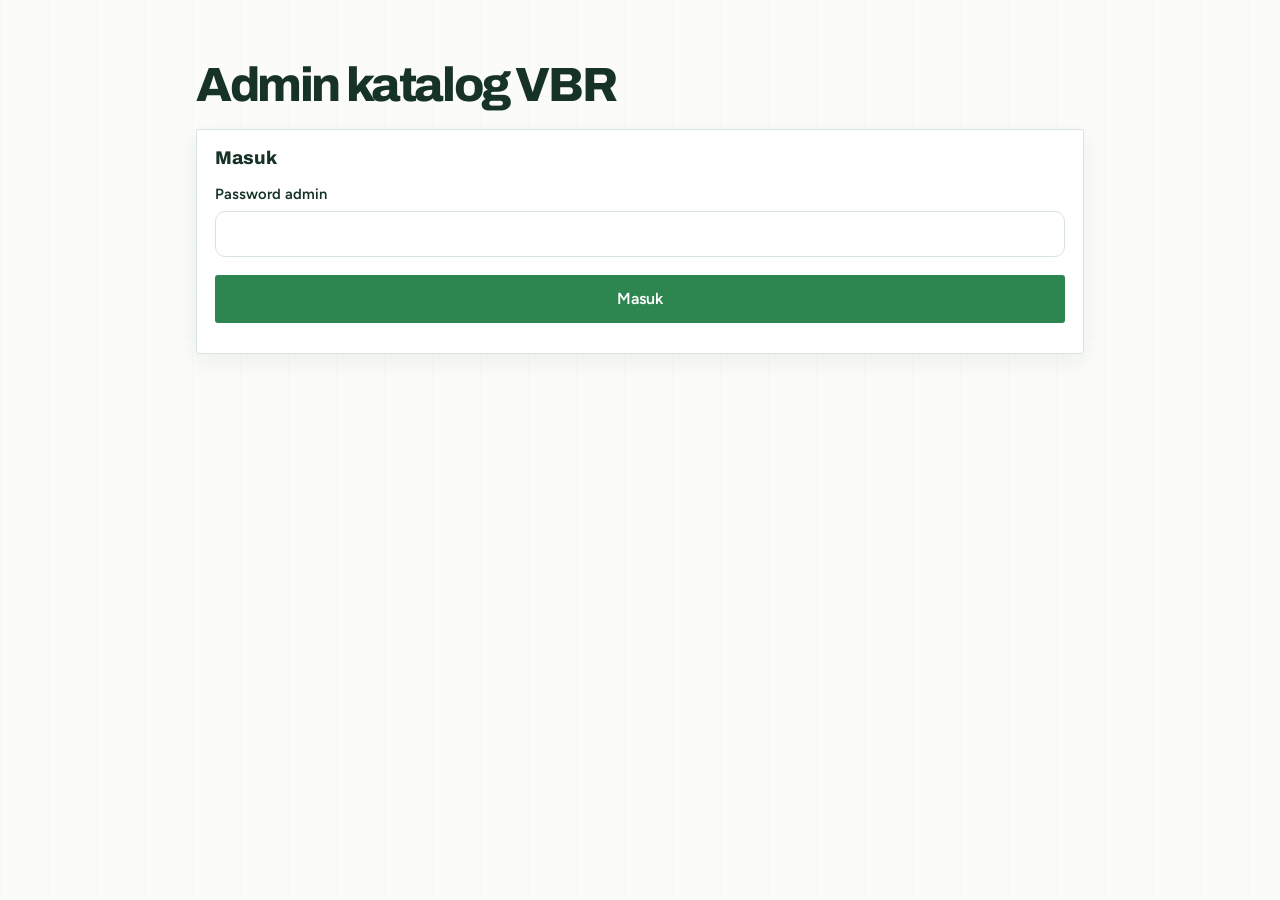
<file: admin.html>
<!DOCTYPE html>
<html lang="id">
<head>
<meta charset="utf-8">
<meta name="viewport" content="width=device-width, initial-scale=1">
<meta name="robots" content="noindex, nofollow">
<title>Admin VBR</title>
<link rel="preconnect" href="https://fonts.googleapis.com">
<link rel="preconnect" href="https://fonts.gstatic.com" crossorigin>
<link href="https://fonts.googleapis.com/css2?family=Archivo:wght@600;800&family=Figtree:wght@400;500;600&display=swap" rel="stylesheet">
<style>
  :root {
    --bg: #F4F8F5; --surface: #FFFFFF; --ink: #173326; --muted: #63756B;
    --line: #D7E4DC; --accent: #2B8752; --bahaya: #B83B3B; --ok: #21824A;
    --radius: 14px;
  }
  * { box-sizing: border-box; margin: 0; }
  [hidden] { display: none !important; }
  body { background: var(--bg); color: var(--ink); font-family: "Figtree", system-ui, sans-serif; line-height: 1.5; }
  h1, h2 { font-family: "Archivo", system-ui, sans-serif; line-height: 1.15; }
  .wrap { max-width: 640px; margin: 0 auto; padding: 20px 16px 60px; }
  h1 { font-size: 1.6rem; font-weight: 800; margin-bottom: 16px; }
  h2 { font-size: 1.15rem; font-weight: 800; margin-bottom: 12px; }
  .kartu { background: var(--surface); border: 1px solid var(--line); border-radius: var(--radius); padding: 18px; margin-bottom: 18px; }
  label { display: block; font-weight: 600; font-size: .92rem; margin: 14px 0 6px; }
  label small { font-weight: 400; color: var(--muted); }
  input[type=text], input[type=password], textarea {
    width: 100%; padding: 10px 12px; border: 1.5px solid var(--line); border-radius: 10px;
    font: inherit; color: inherit; background: #fff;
  }
  textarea { min-height: 110px; resize: vertical; }
  input:focus, textarea:focus { outline: none; border-color: var(--accent); }
  input[type=file] { width: 100%; font: inherit; }
  .info { margin-top: 4px; font-size: .85rem; color: var(--muted); }
  button { font: inherit; font-weight: 600; cursor: pointer; }
  .utama { margin-top: 18px; width: 100%; padding: 12px; border: none; border-radius: 10px; background: var(--accent); color: #fff; }
  .utama:disabled { opacity: .55; cursor: not-allowed; }
  progress { width: 100%; height: 10px; margin-top: 14px; }
  .pesan { margin-top: 12px; font-size: .92rem; font-weight: 500; }
  .pesan.salah { color: var(--bahaya); }
  .pesan.benar { color: var(--ok); }
  .baris { display: flex; align-items: center; justify-content: space-between; gap: 10px; padding: 10px 0; border-top: 1px solid var(--line); }
  .baris:first-of-type { border-top: none; }
  .baris span { overflow-wrap: anywhere; }
  .hapus { padding: 6px 12px; border: 1.5px solid var(--bahaya); border-radius: 8px; background: transparent; color: var(--bahaya); }
  :focus-visible { outline: 3px solid var(--accent); outline-offset: 2px; }
  .kpi { display: grid; grid-template-columns: repeat(auto-fit, minmax(105px, 1fr)); gap: 10px; }
  .kpi div { background: #EAF6EE; border-radius: 10px; padding: 10px 12px; }
  .kpi small { display: block; color: var(--muted); font-size: .8rem; }
  .kpi b { font-family: "Archivo", sans-serif; font-size: 1.15rem; }
  .hs { display: grid; grid-template-columns: 1fr 96px 70px auto; gap: 6px; align-items: center; padding: 8px 0; border-top: 1px solid var(--line); }
  .hs input { padding: 7px 8px; border: 1.5px solid var(--line); border-radius: 8px; font: inherit; width: 100%; }
  .hs button, .pes select { padding: 6px 10px; border: 1.5px solid var(--accent); border-radius: 8px; background: transparent; color: var(--accent); font: inherit; }
  .pes { padding: 10px 0; border-top: 1px solid var(--line); font-size: .9rem; }
  .pes small { display: block; color: var(--muted); overflow-wrap: anywhere; }
  .atasan { display: flex; justify-content: space-between; align-items: center; margin-bottom: 10px; color: var(--muted); font-size: .85rem; }
  .atasan button { padding: 6px 14px; border: 1.5px solid var(--accent); border-radius: 8px; background: transparent; color: var(--accent); font: inherit; }
  .tab { display:flex; gap:8px; margin:12px 0; }
  .tab button { flex:1; padding:12px; border-radius:10px; border:1.5px solid var(--accent); background:transparent; color:var(--accent); font:inherit; font-weight:600; cursor:pointer; }
  .tab button.aktif { background:var(--accent); color:#fff; }

  /* Color refresh only: original admin layout preserved. */
  body { background-color: var(--bg); }
  .kartu { box-shadow: 0 6px 18px rgba(23,51,38,.045); }

  /* Shared EMD-inspired editorial chrome; admin controls remain unchanged. */
  body { background:#fbfcfa; }
  body::before { content:""; position:fixed; inset:0; pointer-events:none; opacity:.3; background-image:linear-gradient(rgba(45,134,80,.07) 1px,transparent 1px),linear-gradient(90deg,rgba(45,134,80,.07) 1px,transparent 1px); background-size:48px 48px; z-index:-1; }
  .wrap { max-width:920px; padding-top:58px; }
  h1 { font-size:clamp(2rem,5vw,3rem); letter-spacing:-.05em; }
  .kartu { border-radius:3px; box-shadow:0 8px 22px rgba(23,37,29,.06); }
  .utama { border-radius:3px; background:#2d8650; }
  .tab button.aktif { background:#2d8650; }

</style>
</head>
<body>
<main class="wrap">
  <h1>Admin katalog VBR</h1>

  <!-- ===== Login ===== -->
  <section class="kartu" id="boxLogin">
    <h2>Masuk</h2>
    <form id="formLogin">
      <label for="pw">Password admin</label>
      <input type="password" id="pw" autocomplete="current-password" required>
      <button class="utama" type="submit" id="btnLogin">Masuk</button>
      <p class="pesan" id="pesanLogin" role="status"></p>
    </form>
  </section>

  <!-- ===== Admin ===== -->
  <div id="boxAdmin" hidden>
    <div class="atasan"><span id="infoSync">Menyinkronkan…</span><button type="button" id="btnKeluar">Keluar</button></div>
    <nav class="tab" id="tab">
      <button type="button" data-tab="pesanan" class="aktif">Pesanan</button>
      <button type="button" data-tab="produk">Produk &amp; stok</button>
    </nav>
    <div id="tabPesanan">
    <section class="kartu"><h2>Ringkasan</h2><div class="kpi" id="kpi"></div></section>
    <section class="kartu"><h2>Pesanan</h2><div id="pesananBox">Memuat…</div></section>
    </div>
    <div id="tabProduk" hidden>
    <section class="kartu"><h2>Harga &amp; stok</h2><div id="hs">Memuat…</div></section>
    <section class="kartu">
      <h2>Tambah produk</h2>
      <form id="form">
        <label for="nama">Nama produk</label>
        <input type="text" id="nama" required maxlength="80" autocomplete="off">

        <label for="detail">Detail <small>(satu baris per spesifikasi, tekan Enter untuk baris baru)</small></label>
        <textarea id="detail" placeholder="Ukuran: Mid Tower&#10;Motherboard: ATX, mATX&#10;Kipas bawaan: 3 unit"></textarea>

        <label for="foto">Foto produk <small>(boleh lebih dari satu; foto pertama jadi foto utama)</small></label>
        <input type="file" id="foto" accept="image/*" multiple>
        <p class="info" id="infoFoto"></p>

        <label for="putar">Foto putar 360° <small>(opsional, 24 foto disarankan, diurutkan sesuai nama file)</small></label>
        <input type="file" id="putar" accept="image/*" multiple>
        <p class="info" id="infoPutar"></p>

        <button class="utama" type="submit" id="btnSimpan">Simpan produk</button>
        <progress id="bar" value="0" max="1" hidden></progress>
        <p class="pesan" id="pesan" role="status"></p>
      </form>
    </section>
    <section class="kartu">
      <h2>Produk di katalog</h2>
      <div id="daftar">Memuat…</div>
    </section>
    </div>
  </div>
</main>

<script>
/* ============================================================
   PENGATURAN
   API_URL: tempel URL Apps Script (/exec), sama dengan di vbr.html
   ============================================================ */
const API_URL = 'https://script.google.com/macros/s/AKfycbycNPt2NhAUIpFCMBjzVbsiGqBkcop6X8Qxn42Mr354oBWsCATRnQX7xEFz-yAVrvzqZA/exec';
const UKURAN_FOTO = 1000;   // sisi terpanjang foto biasa (px)
const UKURAN_360 = 800;     // sisi terpanjang tiap frame 360 (px)

let password = '';
let token = '';
try { token = sessionStorage.getItem('vbr_token') || ''; } catch (e) {}
function simpanToken(t) {
  token = t;
  try { t ? sessionStorage.setItem('vbr_token', t) : sessionStorage.removeItem('vbr_token'); } catch (e) {}
}
let daftarProduk = [];
const $ = id => document.getElementById(id);

/* ---------- Komunikasi dengan Apps Script ---------- */
async function panggil(aksi, data) {
  if (!API_URL) throw new Error('API_URL di admin.html belum diisi.');
  const payload = aksi === 'login'
    ? Object.assign({ aksi, password, token: '' }, data || {})
    : Object.assign({ aksi, token }, data || {});
  const res = await fetch(API_URL, {
    method: 'POST',
    headers: { 'Content-Type': 'text/plain;charset=utf-8' },   // tanpa preflight CORS
    body: JSON.stringify(payload)
  });
  const j = await res.json();
  if (!j.ok) {
    if (/Sesi berakhir/.test(j.pesan || '')) keluar('Sesi berakhir, silakan masuk lagi.');
    throw new Error(j.pesan || 'Terjadi kesalahan');
  }
  return j;
}

/* ---------- Login ---------- */
$('formLogin').addEventListener('submit', async e => {
  e.preventDefault();
  const btn = $('btnLogin'), ps = $('pesanLogin');
  btn.disabled = true;
  ps.className = 'pesan'; ps.textContent = 'Memeriksa…';
  password = $('pw').value;
  try {
    const r = await panggil('login');
    if (r.token) { simpanToken(r.token); password = ''; }
    $('boxLogin').hidden = true;
    $('boxAdmin').hidden = false;
    muatDashboard();
    muatDaftar();
    mulaiSinkron();
  } catch (err) {
    password = '';
    ps.className = 'pesan salah';
    ps.textContent = err.message;
  } finally {
    btn.disabled = false;
  }
});

/* ---------- Sinkron otomatis, lanjut sesi, keluar ---------- */
let timerSinkron = null, kotorWaktu = 0;
function tandaiSinkron() {
  $('infoSync').textContent = 'Tersinkron ' + new Date().toLocaleTimeString('id-ID', { hour: '2-digit', minute: '2-digit' });
}
function sedangMengedit() {
  const a = document.activeElement;
  return Date.now() - kotorWaktu < 120000 || (a && ($('hs').contains(a) || $('pesananBox').contains(a)));
}
async function sinkronOtomatis() {
  if (document.hidden || $('boxAdmin').hidden || sedangMengedit()) return;
  await muatDashboard();
}
function mulaiSinkron() {
  clearInterval(timerSinkron);
  timerSinkron = setInterval(sinkronOtomatis, 120000);   // tiap 2 menit, hanya saat halaman terlihat
}
document.addEventListener('visibilitychange', () => { if (!document.hidden) sinkronOtomatis(); });
$('hs').addEventListener('input', () => { kotorWaktu = Date.now(); });

function keluar(pesan) {
  clearInterval(timerSinkron);
  if (token) {
    fetch(API_URL, { method: 'POST', headers: { 'Content-Type': 'text/plain;charset=utf-8' }, body: JSON.stringify({ aksi: 'keluar', token }) }).catch(() => {});
  }
  simpanToken(''); password = '';
  $('boxAdmin').hidden = true; $('boxLogin').hidden = false;
  $('pw').value = '';
  const ps = $('pesanLogin'); ps.className = 'pesan'; ps.textContent = pesan || '';
}
$('btnKeluar').addEventListener('click', () => keluar('Anda sudah keluar.'));

(async () => {      // lanjutkan sesi kalau halaman dimuat ulang
  if (!token) return;
  try {
    const d = await panggil('dashboard');
    $('boxLogin').hidden = true; $('boxAdmin').hidden = false;
    gambarDashboard(d); tandaiSinkron(); muatDaftar(); mulaiSinkron();
  } catch (e) { simpanToken(''); }
})();

/* ---------- Daftar produk ---------- */
async function muatDaftar() {
  const box = $('daftar');
  try {
    const sep = API_URL.includes('?') ? '&' : '?';
    const res = await fetch(API_URL + sep + 't=' + Date.now());
    const d = await res.json();
    daftarProduk = d.produk || [];
  } catch (e) {
    box.textContent = 'Daftar produk tidak bisa dimuat.';
    return;
  }
  box.textContent = '';
  if (!daftarProduk.length) { box.textContent = 'Belum ada produk.'; return; }

  daftarProduk.forEach(p => {
    const baris = document.createElement('div');
    baris.className = 'baris';
    const nama = document.createElement('span');
    nama.textContent = p.nama;
    const tombol = document.createElement('button');
    tombol.type = 'button';
    tombol.className = 'hapus';
    tombol.textContent = 'Hapus';
    tombol.onclick = () => hapus(p.nama);
    baris.append(nama, tombol);
    box.appendChild(baris);
  });
}

async function hapus(nama) {
  if (!confirm('Hapus "' + nama + '" dari katalog?\nFoto di GitHub tidak ikut terhapus.')) return;
  try {
    await panggil('hapus', { nama });
    await muatDaftar();
    muatDashboard();
  } catch (err) {
    alert(err.message);
  }
}

/* ---------- Ringkasan, harga & stok, pesanan ---------- */
const rp = n => 'Rp ' + Number(n || 0).toLocaleString('id-ID');
const STATUS = [['Baru', 'Pesanan baru'], ['Dikemas', 'Dikemas'], ['Dikirim', 'Dikirim'], ['Dibatalkan', 'Dibatalkan']];

async function muatDashboard() {
  try { gambarDashboard(await panggil('dashboard')); tandaiSinkron(); }
  catch (e) { $('infoSync').textContent = 'Gagal sinkron: ' + e.message; }
}

function gambarDashboard(d) {
  const isi = d.produk.filter(p => p.harga !== '' && p.stok !== '');
  const habis = isi.filter(p => Number(p.stok) === 0).length;
  const kpi = d.produk.map(p => ['Stok ' + p.nama, p.stok === '' ? '-' : p.stok]).concat([['Stok habis', habis]]);
  const k = $('kpi'); k.textContent = '';
  kpi.forEach(([l, v]) => {
    const b = document.createElement('div');
    const s = document.createElement('small'); s.textContent = l;
    const t = document.createElement('b'); t.textContent = v;
    b.append(s, t); k.appendChild(b);
  });

  const hs = $('hs'); hs.textContent = ''; kotorWaktu = 0;
  d.produk.forEach(p => {
    const r = document.createElement('div'); r.className = 'hs';
    const n = document.createElement('span'); n.textContent = p.nama;
    const h = document.createElement('input'); h.type = 'number'; h.min = 0; h.placeholder = 'Harga'; h.value = p.harga;
    const s = document.createElement('input'); s.type = 'number'; s.min = 0; s.step = 1; s.placeholder = 'Stok'; s.value = p.stok;
    const b = document.createElement('button'); b.type = 'button'; b.textContent = 'Simpan';
    b.onclick = async () => {
      b.disabled = true;
      try { await panggil('setHargaStok', { nama: p.nama, harga: h.value, stok: s.value }); b.textContent = 'Tersimpan'; muatDashboard(); }
      catch (err) { alert(err.message); b.disabled = false; }
    };
    [h, s].forEach(el => el.addEventListener('input', () => { b.disabled = false; b.textContent = 'Simpan'; }));
    r.append(n, h, s, b); hs.appendChild(r);
  });
  if (!d.produk.length) hs.textContent = 'Belum ada produk.';

  const pb = $('pesananBox'); pb.textContent = '';
  d.pesanan.forEach(o => {
    const r = document.createElement('div'); r.className = 'pes';
    const a = document.createElement('div');
    a.textContent = o.id + ' · ' + o.produk + ' x' + o.jumlah + ' · ' + rp(o.total) + (o.ongkir === null ? ' · ongkir belum diisi' : ' + ongkir ' + rp(o.ongkir) + ' = ' + rp(Number(o.total) + Number(o.ongkir)));
    const i = document.createElement('small');
    i.textContent = (o.resi ? o.kurir + ' ' + o.resi + ' · ' : '') + o.waktu + ' · ' + o.pembeli + ' · ' + o.hp + ' · ' + o.alamat;
    if (o.lokasi) { i.append(' · '); const m = document.createElement('a'); m.href = 'https://www.google.com/maps?q=' + o.lokasi; m.target = '_blank'; m.rel = 'noopener'; m.textContent = 'Lihat peta'; i.appendChild(m); }
    if (o.video) { i.append(' · '); const v = document.createElement('a'); v.href = o.video; v.target = '_blank'; v.rel = 'noopener'; v.textContent = 'Video unboxing'; i.appendChild(v); }
    if (o.rating) i.append(' · Rating ' + '★'.repeat(o.rating) + '☆'.repeat(5 - o.rating));
    if (o.ulasan) i.append(' · Ulasan: ' + o.ulasan + (o.sembunyi ? ' (disembunyikan)' : ''));
    (o.fotoUlasan || []).forEach((fid, n) => { i.append(' · '); const fa = document.createElement('a'); fa.href = 'https://drive.google.com/file/d/' + fid + '/view'; fa.target = '_blank'; fa.rel = 'noopener'; fa.textContent = 'Foto ' + (n + 1); i.appendChild(fa); });
    if (o.publik) i.append(' · Tampil publik');
    const sel = document.createElement('select');
    const daftar = STATUS.slice();
    if (!daftar.some(t => t[0] === o.status)) daftar.unshift([o.status, o.status === 'Selesai' ? 'Selesai (konfirmasi pembeli)' : o.status]);
    daftar.forEach(([v, l]) => { const op = document.createElement('option'); op.value = v; op.textContent = l; if (v === o.status) op.selected = true; sel.appendChild(op); });
    sel.onchange = async () => {
      try { await panggil('setStatus', { id: o.id, status: sel.value }); muatDashboard(); }
      catch (err) { alert(err.message); muatDashboard(); }
    };
    if (o.status === 'Selesai' || o.status === 'Dibatalkan') sel.disabled = true;
    r.append(a, i, sel);
    if (o.ulasan || o.publik || (o.fotoUlasan && o.fotoUlasan.length)) {
      const ub = document.createElement('button');
      ub.type = 'button'; ub.textContent = o.sembunyi ? 'Tampilkan ulasan' : 'Sembunyikan ulasan';
      ub.style.cssText = 'margin-left:8px;padding:6px 10px;border:1.5px solid var(--accent);border-radius:8px;background:transparent;color:var(--accent);font:inherit';
      ub.onclick = async () => { try { await panggil('setUlasanSembunyi', { id: o.id, sembunyi: !o.sembunyi }); muatDashboard(); } catch (err) { alert(err.message); } };
      r.appendChild(ub);
    }
    if (o.status !== 'Dibatalkan' && o.status !== 'Selesai') {
      const og = document.createElement('input');
      og.type = 'number'; og.min = '0'; og.step = '1000'; og.placeholder = 'Ongkir (Rp)'; og.value = o.ongkir === null ? '' : o.ongkir;
      og.style.cssText = 'width:130px;margin-left:8px;padding:6px 8px;border:1.5px solid #ccc;border-radius:8px;font:inherit';
      const ob = document.createElement('button');
      ob.type = 'button'; ob.textContent = 'Simpan ongkir';
      ob.style.cssText = 'margin-left:6px;padding:6px 10px;border:1.5px solid var(--accent);border-radius:8px;background:transparent;color:var(--accent);font:inherit';
      ob.onclick = async () => {
        try { await panggil('setOngkir', { id: o.id, ongkir: og.value }); muatDashboard(); }
        catch (err) { alert(err.message); }
      };
      r.append(og, ob);
    }
    if (o.status === 'Dikemas' || o.status === 'Dikirim') {
      const kw = document.createElement('div');
      kw.style.cssText = 'margin-top:8px';
      const ks = document.createElement('select');
      ['JNE', 'J&T', 'SiCepat', 'AnterAja', 'Pos Indonesia', 'Ninja Xpress', 'ID Express', 'Lion Parcel', 'Lainnya'].forEach(k => { const op = document.createElement('option'); op.value = k; op.textContent = k; if (k === o.kurir) op.selected = true; ks.appendChild(op); });
      const ri = document.createElement('input');
      ri.type = 'text'; ri.maxLength = 40; ri.placeholder = 'Nomor resi (boleh kosong)'; ri.value = o.resi || '';
      ri.style.cssText = 'width:180px;margin-left:8px;padding:6px 8px;border:1.5px solid #ccc;border-radius:8px;font:inherit';
      const rb = document.createElement('button');
      rb.type = 'button'; rb.textContent = 'Simpan resi';
      rb.style.cssText = 'margin-left:6px;padding:6px 10px;border:1.5px solid var(--accent);border-radius:8px;background:transparent;color:var(--accent);font:inherit';
      rb.onclick = async () => {
        try { await panggil('setResi', { id: o.id, kurir: ks.value, resi: ri.value }); muatDashboard(); }
        catch (err) { alert(err.message); }
      };
      kw.append(ks, ri, rb); r.appendChild(kw);
    }
    pb.appendChild(r);
  });
  if (!d.pesanan.length) pb.textContent = 'Belum ada pesanan.';
}

/* ---------- Foto: ubah ke webp, unggah ---------- */
async function keWebp(file, sisi) {
  const bmp = await createImageBitmap(file, { imageOrientation: 'from-image' });
  const skala = Math.min(1, sisi / Math.max(bmp.width, bmp.height));
  const w = Math.round(bmp.width * skala), h = Math.round(bmp.height * skala);
  const c = document.createElement('canvas');
  c.width = w; c.height = h;
  c.getContext('2d').drawImage(bmp, 0, 0, w, h);
  bmp.close();
  const blob = await new Promise(r => c.toBlob(r, 'image/webp', 0.82));
  if (!blob || blob.type !== 'image/webp') {
    throw new Error('Browser ini tidak bisa membuat gambar webp. Coba pakai Chrome.');
  }
  return blob;
}

function keBase64(blob) {
  return new Promise((ok, gagal) => {
    const r = new FileReader();
    r.onload = () => ok(String(r.result).split(',')[1]);
    r.onerror = () => gagal(new Error('Gagal membaca foto'));
    r.readAsDataURL(blob);
  });
}

async function unggah(nama, blob) {
  const base64 = await keBase64(blob);
  for (let i = 0; ; i++) {          // coba sampai 3 kali
    try { return await panggil('upload', { nama, base64 }); }
    catch (e) {
      if (i >= 2) throw e;
      await new Promise(r => setTimeout(r, 1500));
    }
  }
}

function slug(t) {
  return t.toLowerCase().normalize('NFD').replace(/[\u0300-\u036f]/g, '')
    .replace(/[^a-z0-9]+/g, '-').replace(/^-+|-+$/g, '');
}

const urut = files => [...files].sort((a, b) => a.name.localeCompare(b.name, undefined, { numeric: true }));

$('foto').addEventListener('change', e => {
  const n = e.target.files.length;
  $('infoFoto').textContent = n ? n + ' foto dipilih' : '';
});
$('putar').addEventListener('change', e => {
  const n = e.target.files.length;
  $('infoPutar').textContent = n ? n + ' foto dipilih' : '';
});

/* ---------- Simpan produk ---------- */
function tampilPesan(teks, salah) {
  const p = $('pesan');
  p.className = 'pesan ' + (salah ? 'salah' : 'benar');
  p.textContent = teks;
}

$('form').addEventListener('submit', async e => {
  e.preventDefault();
  const btn = $('btnSimpan'), bar = $('bar');
  const nama = $('nama').value.trim();
  const s = slug(nama);

  if (!s) return tampilPesan('Nama produk harus berisi huruf atau angka.', true);
  if (daftarProduk.some(p => p.nama.toLowerCase() === nama.toLowerCase())) {
    return tampilPesan('Produk dengan nama itu sudah ada. Hapus dulu atau pakai nama lain.', true);
  }
  const foto = [...$('foto').files];
  const putar = urut($('putar').files);
  if (putar.length === 1) return tampilPesan('Foto 360° minimal 2 foto (disarankan 24).', true);
  if (putar.length > 99) return tampilPesan('Foto 360° maksimal 99 foto.', true);

  const namaFoto = i => s + (i ? '-' + (i + 1) : '') + '.webp';
  const namaFrame = i => s + '-360-' + String(i + 1).padStart(2, '0') + '.webp';

  const tugas = [
    ...foto.map((f, i) => ({ file: f, nama: namaFoto(i), sisi: UKURAN_FOTO })),
    ...putar.map((f, i) => ({ file: f, nama: namaFrame(i), sisi: UKURAN_360 }))
  ];

  btn.disabled = true;
  bar.hidden = false; bar.max = tugas.length + 1; bar.value = 0;
  tampilPesan('Menyiapkan…', false);

  try {
    for (let i = 0; i < tugas.length; i++) {
      tampilPesan('Mengunggah foto ' + (i + 1) + ' dari ' + tugas.length + '…', false);
      const blob = await keWebp(tugas[i].file, tugas[i].sisi);
      await unggah(tugas[i].nama, blob);
      bar.value = i + 1;
    }
    tampilPesan('Menyimpan data produk…', false);
    await panggil('tambah', {
      nama,
      detail: $('detail').value,
      gambar: foto.map((_, i) => namaFoto(i)).join('|'),
      putar360: putar.length ? s + '-360|' + putar.length : ''
    });
    bar.value = bar.max;
    tampilPesan('Produk tersimpan. Foto butuh sekitar 1 menit untuk tampil di website.', false);
    $('form').reset();
    $('infoFoto').textContent = '';
    $('infoPutar').textContent = '';
    muatDaftar();
  } catch (err) {
    tampilPesan('Gagal: ' + err.message, true);
  } finally {
    btn.disabled = false;
  }
});

function pilihTab(t) {
  document.getElementById('tabPesanan').hidden = t !== 'pesanan';
  document.getElementById('tabProduk').hidden = t !== 'produk';
  document.querySelectorAll('#tab button').forEach(b => b.classList.toggle('aktif', b.dataset.tab === t));
  try { localStorage.setItem('vbr_admin_tab', t); } catch (e) {}
}
document.querySelectorAll('#tab button').forEach(b => b.addEventListener('click', () => pilihTab(b.dataset.tab)));
try { pilihTab(localStorage.getItem('vbr_admin_tab') === 'produk' ? 'produk' : 'pesanan'); } catch (e) { pilihTab('pesanan'); }
</script>
</body>
</html>
</file>
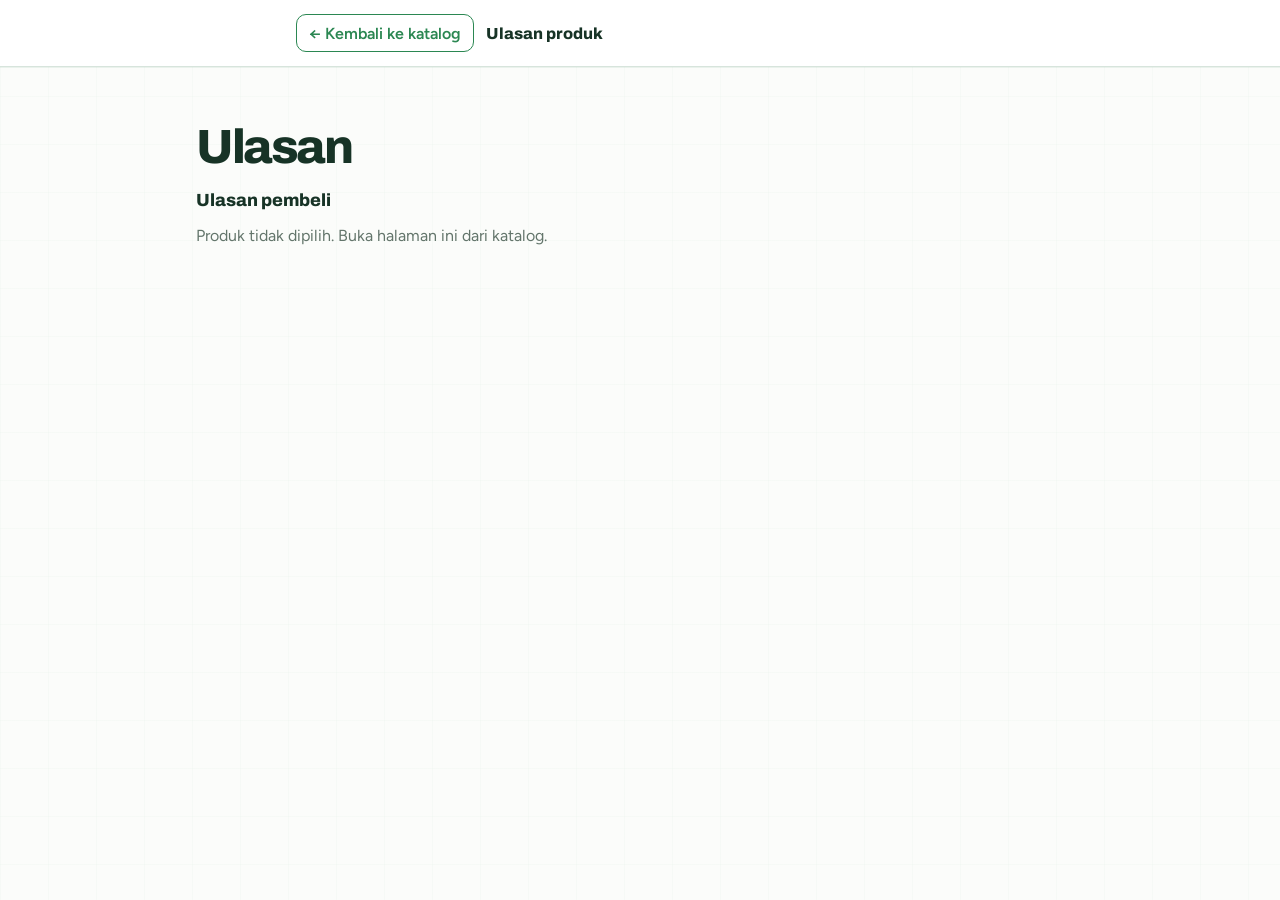
<file: ulasan.html>
<!doctype html>
<html lang="id">
<head>
<meta charset="utf-8">
<meta name="viewport" content="width=device-width, initial-scale=1">
<title>Ulasan produk · VBR Casing PC</title>
<link rel="preconnect" href="https://fonts.googleapis.com">
<link href="https://fonts.googleapis.com/css2?family=Archivo:wght@600;800&family=Figtree:wght@400;500;600&display=swap" rel="stylesheet">
<style>
  :root {
    --bg: #F4F8F5;
    --surface: #FFFFFF;
    --ink: #173326;
    --muted: #63756B;
    --line: #D7E4DC;
    --accent: #2B8752;
    --radius: 14px;
  }
  * { box-sizing: border-box; }
  body { margin: 0; font-family: "Figtree", system-ui, sans-serif; background: var(--bg, #eef1f4); color: var(--ink, #173326); }
  .bar { background: var(--surface, #fff); border-bottom: 1px solid var(--line, #D7E4DC); }
  .bar-in { max-width: 720px; margin: 0 auto; padding: 14px 16px; display: flex; align-items: center; gap: 12px; }
  .bar a { color: #2B8752; text-decoration: none; font-weight: 600; }
  .btn-kembali { display:inline-flex; align-items:center; min-height:38px; padding:8px 12px; border:1.5px solid #2B8752; border-radius:10px; background:#fff; color:#2B8752; font:inherit; font-weight:600; white-space:nowrap; }
  .btn-kembali:hover { background:#EDF7F0; }
  .bar b { font-family: "Archivo", system-ui, sans-serif; font-weight: 800; }
  main { max-width: 720px; margin: 0 auto; padding: 18px 16px 40px; }
  h1 { font-family: "Archivo", system-ui, sans-serif; font-weight: 800; font-size: 1.5rem; margin: 0 0 4px; }
  .ringkas { color: #9A6500; font-weight: 600; margin: 0 0 16px; }
  .kartu { background: var(--surface, #fff); border: 1px solid var(--line, #D7E4DC); border-radius: 14px; padding: 14px 16px; margin-bottom: 12px; }
  .kartu .atas { display: flex; justify-content: space-between; gap: 8px; font-size: .9rem; }
  .kartu .bintang { color: #D39A26; letter-spacing: 1px; }
  .kartu p { margin: 8px 0 0; line-height: 1.5; white-space: pre-wrap; overflow-wrap: anywhere; }
  .kartu small { color: var(--muted, #63756B); }
  .galeri { display: grid; grid-template-columns: repeat(3, 1fr); gap: 8px; margin: 0 0 18px; }
  .gitem { position: relative; padding: 0; border: 0; border-radius: 10px; overflow: hidden; aspect-ratio: 1; background: #DCE9E0; cursor: pointer; }
  .gitem img { width: 100%; height: 100%; object-fit: cover; display: block; }
  .gitem .main { position: absolute; inset: 0; display: grid; place-items: center; color: #fff; font-size: 2rem; text-shadow: 0 1px 6px rgba(0,0,0,.6); }
  h2 { font-family: "Archivo", system-ui, sans-serif; font-weight: 800; font-size: 1.1rem; margin: 18px 0 8px; }
  .lb { position: fixed; inset: 0; background: rgba(0,0,0,.95); display: flex; flex-direction: column; align-items: center; padding: 56px 6px 8px; z-index: 50; }
  .lb[hidden] { display: none; }
  /* Area media memenuhi layar; video tanpa bingkai/sudut membulat. */
  #lbIsi { flex: 1; min-height: 0; width: 100%; display: flex; align-items: center; justify-content: center; }
  .lb img { max-width: 100%; max-height: 100%; object-fit: contain; border: 0; }
  .lb iframe { width: 100%; max-width: 720px; height: 100%; border: 0; border-radius: 0; background: #000; }
  .lb-bar { display: flex; align-items: center; justify-content: center; gap: 16px; margin-top: 8px; }
  .lb-bar button { position: static; width: 44px; height: 44px; padding: 0 0 4px; border-radius: 50%; background: rgba(255,255,255,.92); color: #173326; font-size: 1.8rem; line-height: 1; }
  .lb-bar button:disabled { opacity: .35; cursor: default; }
  .lb .nomor { color: #fff; font-size: .85rem; min-width: 80px; text-align: center; }
  .lb .cap { color: #fff; margin-top: 6px; max-width: 640px; text-align: center; font-size: .88rem; line-height: 1.35; max-height: 4.2em; overflow: auto; }
  #lbTutup { position: absolute; top: 8px; right: 8px; border: 0; border-radius: 10px; padding: 10px 14px; font: inherit; font-weight: 700; cursor: pointer; background: rgba(255,255,255,.92); }
  .kosong { color: var(--muted, #63756B); }

  /* Color refresh only: original review layout preserved. */
  body { background-color: var(--bg); }
  .kartu { box-shadow: 0 6px 18px rgba(23,51,38,.045); }

  /* Shared EMD-inspired editorial chrome; review/lightbox behavior remains unchanged. */
  body { background:#fbfcfa; }
  body::before { content:""; position:fixed; inset:0; pointer-events:none; opacity:.3; background-image:linear-gradient(rgba(45,134,80,.07) 1px,transparent 1px),linear-gradient(90deg,rgba(45,134,80,.07) 1px,transparent 1px); background-size:48px 48px; z-index:-1; }
  .bar { box-shadow:0 1px 0 rgba(45,134,80,.08); }
  main { max-width:920px; padding-top:54px; }
  h1 { font-size:clamp(2rem,5vw,3rem); letter-spacing:-.05em; }
  .kartu { border-radius:3px; box-shadow:0 8px 22px rgba(23,37,29,.06); }
  .gitem { border-radius:3px; }

</style>
</head>
<body>
<div class="bar"><div class="bar-in"><a class="btn-kembali" href="./">&larr; Kembali ke katalog</a><b>Ulasan produk</b></div></div>
<main>
  <h1 id="judul">Ulasan</h1>
  <p class="ringkas" id="ringkas"></p>
  <section id="boxGaleri" hidden><h2>Foto &amp; video pembeli</h2><div class="galeri" id="galeri"></div></section>
  <h2>Ulasan pembeli</h2>
  <div id="daftar"><p class="kosong">Memuat ulasan…</p></div>
</main>
<div class="lb" id="lb" hidden><button type="button" id="lbTutup">Tutup</button><div id="lbIsi"></div><div class="lb-bar"><button type="button" id="lbSebelum" aria-label="Media sebelumnya">‹</button><div class="nomor" id="lbNomor"></div><button type="button" id="lbSesudah" aria-label="Media berikutnya">›</button></div><div class="cap" id="lbCap"></div></div>
<script>
const API_URL = 'https://script.google.com/macros/s/AKfycbycNPt2NhAUIpFCMBjzVbsiGqBkcop6X8Qxn42Mr354oBWsCATRnQX7xEFz-yAVrvzqZA/exec';
const nama = new URLSearchParams(location.search).get('produk') || '';
const el = id => document.getElementById(id);
function pesan(t) { el('daftar').textContent = ''; const p = document.createElement('p'); p.className = 'kosong'; p.textContent = t; el('daftar').appendChild(p); }
const idOk = x => /^[A-Za-z0-9_-]{10,80}$/.test(String(x));
let mediaGaleri = [], mediaAktif = 0, sentuhX = 0;
function tampilkanMedia() {
  const item = mediaGaleri[mediaAktif];
  if (!item) return;
  const isi = el('lbIsi'); isi.textContent = '';
  if (item.tipe === 'video') {
    const f = document.createElement('iframe');
    f.src = 'https://drive.google.com/file/d/' + item.id + '/preview'; f.allow = 'autoplay'; f.allowFullscreen = true;
    isi.appendChild(f);
  } else {
    const im = document.createElement('img');
    im.src = 'https://drive.google.com/thumbnail?id=' + item.id + '&sz=w1600'; im.alt = 'Foto pembeli';
    isi.appendChild(im);
  }
  el('lbCap').textContent = item.nama + ' · ' + '\u2605'.repeat(item.bintang) + (item.komentar ? ' · ' + item.komentar : '');
  el('lbNomor').textContent = (mediaAktif + 1) + ' / ' + mediaGaleri.length + (item.tipe === 'video' ? ' · Video' : ' · Foto');
  el('lbSebelum').disabled = mediaAktif === 0;
  el('lbSesudah').disabled = mediaAktif === mediaGaleri.length - 1;
  el('lb').hidden = false;
}
function bukaLb(indeks) { mediaAktif = indeks; tampilkanMedia(); }
function geserMedia(arah) {
  const tujuan = mediaAktif + arah;
  if (tujuan < 0 || tujuan >= mediaGaleri.length) return;
  mediaAktif = tujuan;
  tampilkanMedia();
}
function tutupLb() { el('lb').hidden = true; el('lbIsi').textContent = ''; }
el('lbTutup').addEventListener('click', tutupLb);
el('lbSebelum').addEventListener('click', () => geserMedia(-1));
el('lbSesudah').addEventListener('click', () => geserMedia(1));
el('lb').addEventListener('click', e => { if (e.target === el('lb')) tutupLb(); });
document.addEventListener('keydown', e => { if (e.key === 'Escape') tutupLb(); });
el('lb').addEventListener('touchstart', e => { sentuhX = e.changedTouches[0].clientX; }, { passive: true });
el('lb').addEventListener('touchend', e => {
  const jarak = e.changedTouches[0].clientX - sentuhX;
  if (Math.abs(jarak) > 50) geserMedia(jarak < 0 ? 1 : -1);
}, { passive: true });
function buatGaleri(ulasan) {
  const item = [];
  ulasan.forEach(u => {
    if (u.video && idOk(u.video)) item.push({ tipe: 'video', id: u.video, nama: u.nama, bintang: u.bintang, komentar: u.komentar });
    (u.foto || []).filter(idOk).forEach(f => item.push({ tipe: 'foto', id: f, nama: u.nama, bintang: u.bintang, komentar: u.komentar }));
  });
  if (!item.length) return;
  el('boxGaleri').hidden = false;

  // Hanya foto yang masuk lightbox, video dibuka di tab baru
  mediaGaleri = item.filter(it => it.tipe === 'foto').slice(0, 60);

  item.slice(0, 60).forEach((it) => {
    const b = document.createElement('button'); b.type = 'button'; b.className = 'gitem';
    const im = document.createElement('img'); im.loading = 'lazy'; im.alt = it.tipe === 'video' ? 'Video pembeli' : 'Foto pembeli';
    im.src = 'https://drive.google.com/thumbnail?id=' + it.id + '&sz=w800';
    b.appendChild(im);
    if (it.tipe === 'video') {
      const p = document.createElement('span'); p.className = 'main'; p.textContent = '\u25B6'; b.appendChild(p);
      b.addEventListener('click', () => {
        window.open('https://drive.google.com/file/d/' + it.id + '/view', '_blank');
      });
    } else {
      const indeksFoto = mediaGaleri.findIndex(f => f.id === it.id);
      b.addEventListener('click', () => bukaLb(indeksFoto));
    }
    el('galeri').appendChild(b);
  });
}
(async function () {
  if (!nama) { pesan('Produk tidak dipilih. Buka halaman ini dari katalog.'); return; }
  el('judul').textContent = nama;
  document.title = 'Ulasan ' + nama + ' · VBR Casing PC';
  try {
    const res = await fetch(API_URL + '?aksi=ulasan&produk=' + encodeURIComponent(nama), { cache: 'no-store' });
    const d = await res.json();
    if (!d.ok) throw new Error(d.error || 'Gagal memuat ulasan');
    el('ringkas').textContent = d.jumlah ? '★ ' + Number(d.rata).toFixed(1) + ' · ' + d.jumlah + ' ulasan' : '';
    buatGaleri(d.ulasan);
    if (!d.ulasan.length) { pesan('Belum ada ulasan untuk produk ini.'); return; }
    el('daftar').textContent = '';
    d.ulasan.forEach(u => {
      const k = document.createElement('div'); k.className = 'kartu';
      const atas = document.createElement('div'); atas.className = 'atas';
      const kiri = document.createElement('span');
      const b = document.createElement('b'); b.textContent = u.nama + ' ';
      const bt = document.createElement('span'); bt.className = 'bintang'; bt.textContent = '\u2605'.repeat(u.bintang) + '\u2606'.repeat(5 - u.bintang);
      kiri.append(b, bt);
      const w = document.createElement('small'); w.textContent = u.waktu;
      atas.append(kiri, w); k.appendChild(atas);
      if (u.komentar) { const p = document.createElement('p'); p.textContent = u.komentar; k.appendChild(p); }
      el('daftar').appendChild(k);
    });
  } catch (e) { pesan('Ulasan belum bisa dimuat. Coba lagi sebentar.'); }
})();
</script>
</body>
</html>
</file>
